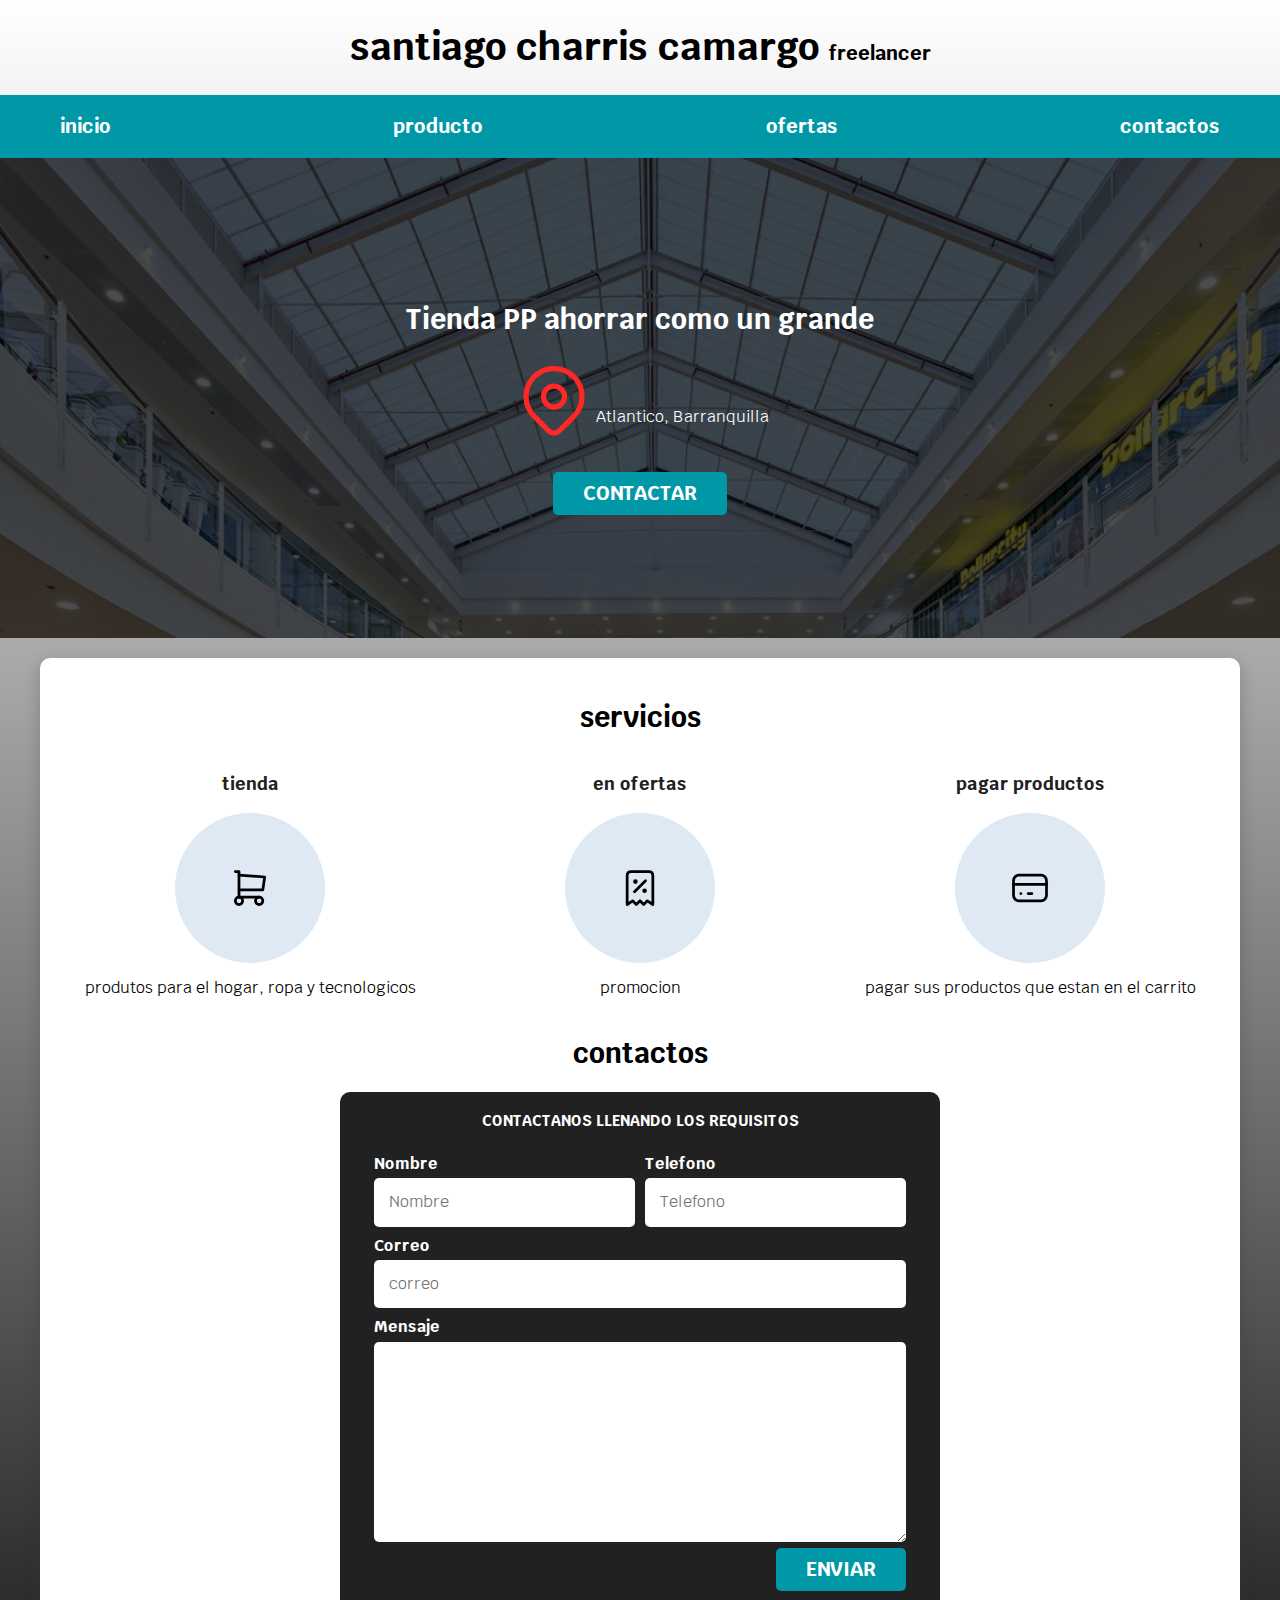
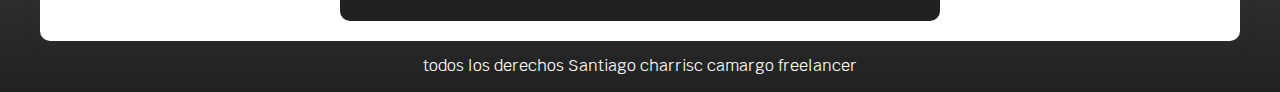
<file: proyecto1/index.html>
<!DOCTYPE html>
<html lang="en">
<head>
    <meta charset="UTF-8">
    <meta http-equiv="X-UA-Compatible" content="IE=edge">
    <meta name="viewport" content="width=device-width, initial-scale=1.0">
    <title>Diseñador freelancer</title>
    <link rel="stylesheet" href="css/normalit.css">
    <link href="https://fonts.googleapis.com/css2?family=Krub:wght@400;700&display=swap" rel="stylesheet">
    <link href="css/s.css" rel="stylesheet">
</head>
<body>
    <header>
        <h1 class="titulo">santiago charris camargo <span>freelancer</span></h1>
    </header>

    <div class="nav-bg">
        <nav class="navegasion-principla contenedor">
            <a href="#">inicio</a>
            <a href="#">producto</a>
            <a href="#">ofertas</a>
            <a href="#">contactos</a>
        </nav>
    </div>

    <section class="diseño">
        <div class="contenido-diseño">
            <h2> Tienda PP <span>ahorrar como un grande</span></h2>

            <div class="ubicasion">
                    <svg xmlns="http://www.w3.org/2000/svg" class="icon icon-tabler icon-tabler-map-pin" width="84" height="84" viewBox="0 0 24 24" stroke-width="1.5" stroke="#ff2825" fill="none" stroke-linecap="round" stroke-linejoin="round">
                        <path stroke="none" d="M0 0h24v24H0z" fill="none"/>
                        <circle cx="12" cy="11" r="3" />
                        <path d="M17.657 16.657l-4.243 4.243a2 2 0 0 1 -2.827 0l-4.244 -4.243a8 8 0 1 1 11.314 0z" />
                    </svg>
                <p>Atlantico, Barranquilla</p>
            </div>
            <a class="boton" href="#">Contactar</a>
        </div><!--.contenido-diseño-->
    </section>


    <main class="contenedor sombra">
            <h2>servicios</h2>

            <div class="drbll">
                <section class="servicios">
                    <h3>tienda</h3>
                    <div class="iconos">
                        <svg xmlns="http://www.w3.org/2000/svg" class="icon icon-tabler icon-tabler-shopping-cart" width="44" height="44" viewBox="0 0 24 24" stroke-width="1.5" stroke="currentColor" fill="none" stroke-linecap="round" stroke-linejoin="round">
                            <path stroke="none" d="M0 0h24v24H0z" fill="none"/>
                            <circle cx="6" cy="19" r="2" />
                            <circle cx="17" cy="19" r="2" />
                            <path d="M17 17h-11v-14h-2" />
                            <path d="M6 5l14 1l-1 7h-13" />
                        </svg>
                    </div>
                    <p>produtos para el hogar, ropa y tecnologicos </p>
                </section>

                <section class="servicios">
                    <h3>en ofertas</h3>
        
                    <div class="iconos">
                        <svg xmlns="http://www.w3.org/2000/svg" class="icon icon-tabler icon-tabler-receipt-tax" width="44" height="44" viewBox="0 0 24 24" stroke-width="1.5" stroke="currentColor" fill="none" stroke-linecap="round" stroke-linejoin="round">
                            <path stroke="none" d="M0 0h24v24H0z" fill="none"/>
                            <line x1="9" y1="14" x2="15" y2="8" />
                            <circle cx="9.5" cy="8.5" r=".5" fill="currentColor" />
                            <circle cx="14.5" cy="13.5" r=".5" fill="currentColor" />
                            <path d="M5 21v-16a2 2 0 0 1 2 -2h10a2 2 0 0 1 2 2v16l-3 -2l-2 2l-2 -2l-2 2l-2 -2l-3 2" />
                        </svg>
                    </div>
                    <p>promocion</p>
                </section>

                <section class="servicios">
                    <h3>pagar productos</h3>

                    <div class="iconos">
                        <svg xmlns="http://www.w3.org/2000/svg" class="icon icon-tabler icon-tabler-credit-card" width="44" height="44" viewBox="0 0 24 24" stroke-width="1.5" stroke="currentColor" fill="none" stroke-linecap="round" stroke-linejoin="round">
                            <path stroke="none" d="M0 0h24v24H0z" fill="none"/>
                            <rect x="3" y="5" width="18" height="14" rx="3" />
                            <line x1="3" y1="10" x2="21" y2="10" />
                            <line x1="7" y1="15" x2="7.01" y2="15" />
                            <line x1="11" y1="15" x2="13" y2="15" />
                        </svg>
                    </div>
                    <p>pagar sus productos que estan en el carrito</p>
                </section>
            </div><!--producto de conpra-->


        <section>
            <h2>contactos</h2>

            <form class="formularios">
                <fieldset>
                    <legend>contactanos llenando los requisitos</legend>

                    <div class="contenedor-campos">
                        <div class="campos">
                            <label>Nombre</label>
                            <input class="input-text" type="text" placeholder="Nombre">
                        </div>

                        <div class="campos">
                            <label>Telefono</label>
                            <input class="input-text" type="tel" placeholder="Telefono">
                        </div>

                        <div class="campos">
                            <label>Correo</label>
                            <input class="input-text" type="email" placeholder="correo">
                        </div>

                        <div class="campos">
                            <label>Mensaje</label>
                            <textarea class="input-text"></textarea>
                        </div>
                    </div><!--contenedor de los canpos-->

                    <div class="alinear-derecha flex">
                        <input class="boton w-sm-100"   type="submit" value="Enviar">
                    </div>

                </fieldset>
            </form>
        </section>

    </main>

    <footer class="footer">
        <p>todos los derechos Santiago charrisc camargo freelancer</p>
    </footer>
</body>
</html>
</file>
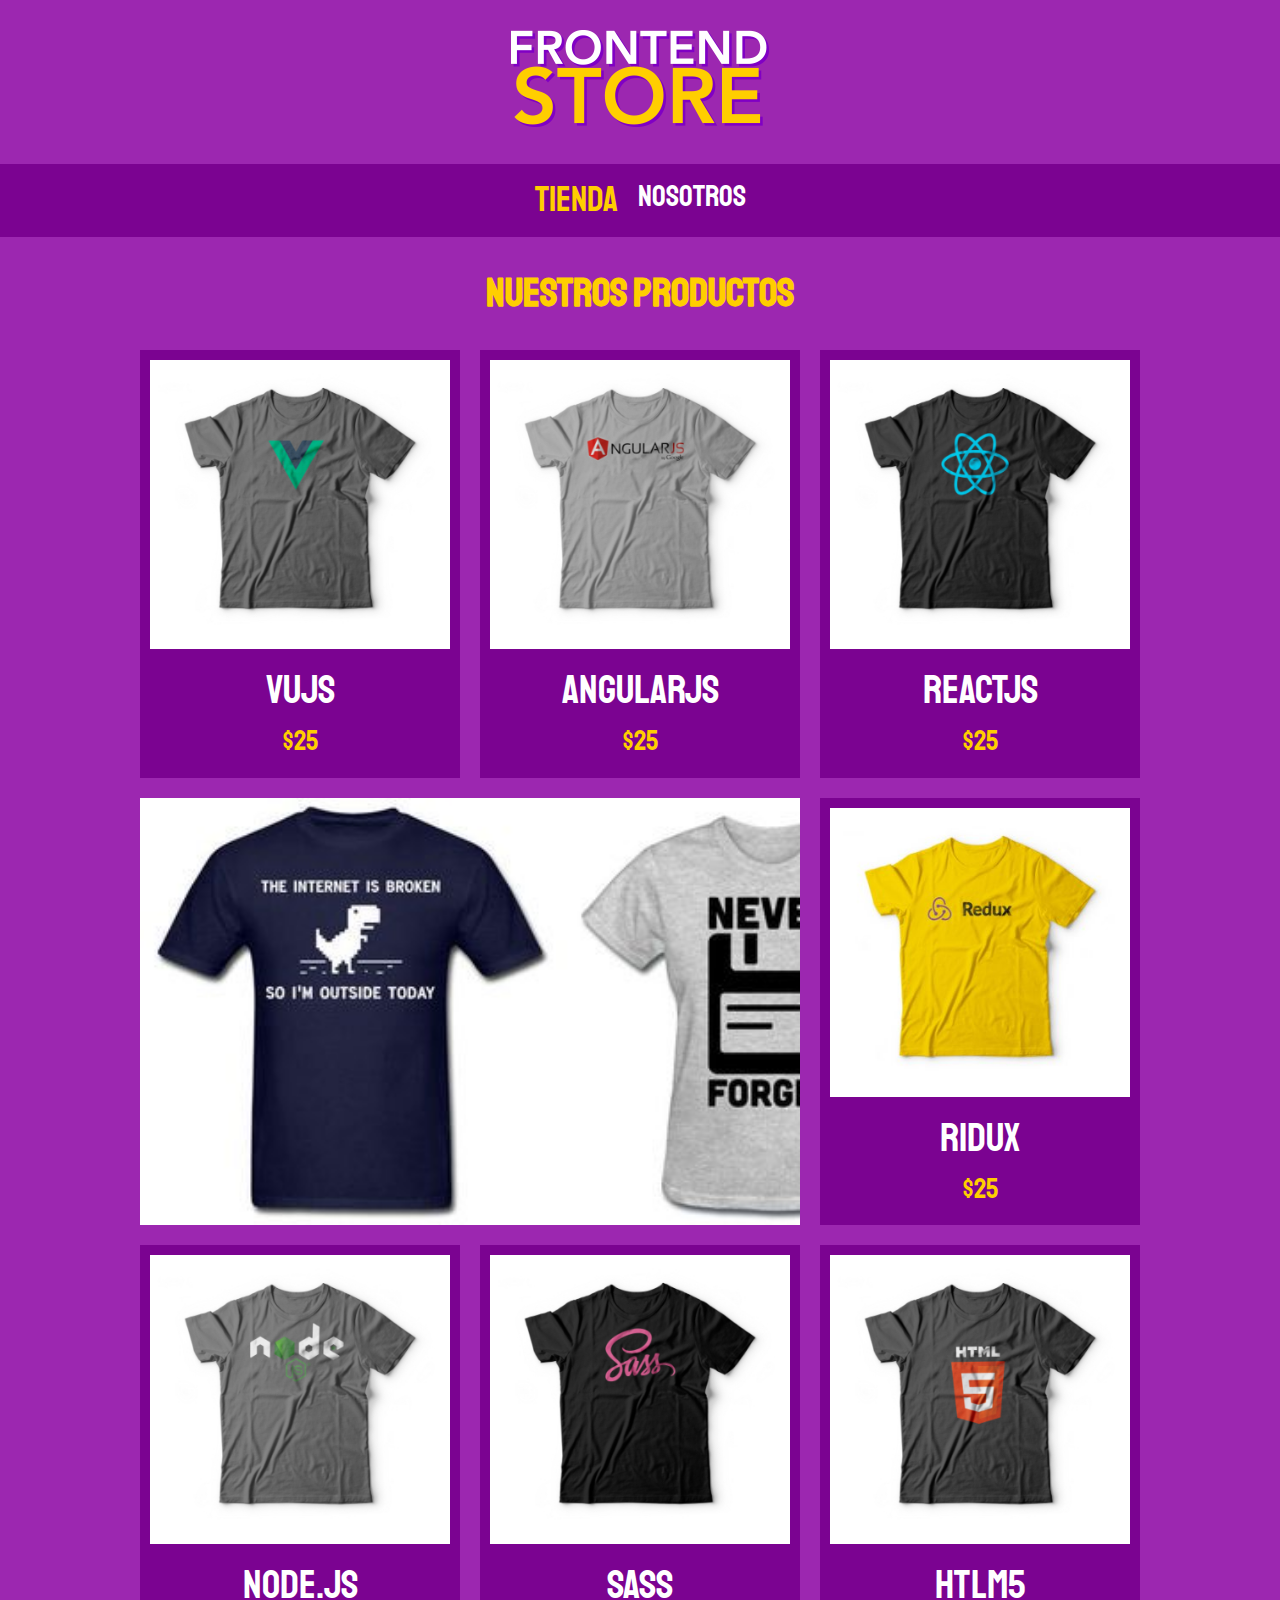
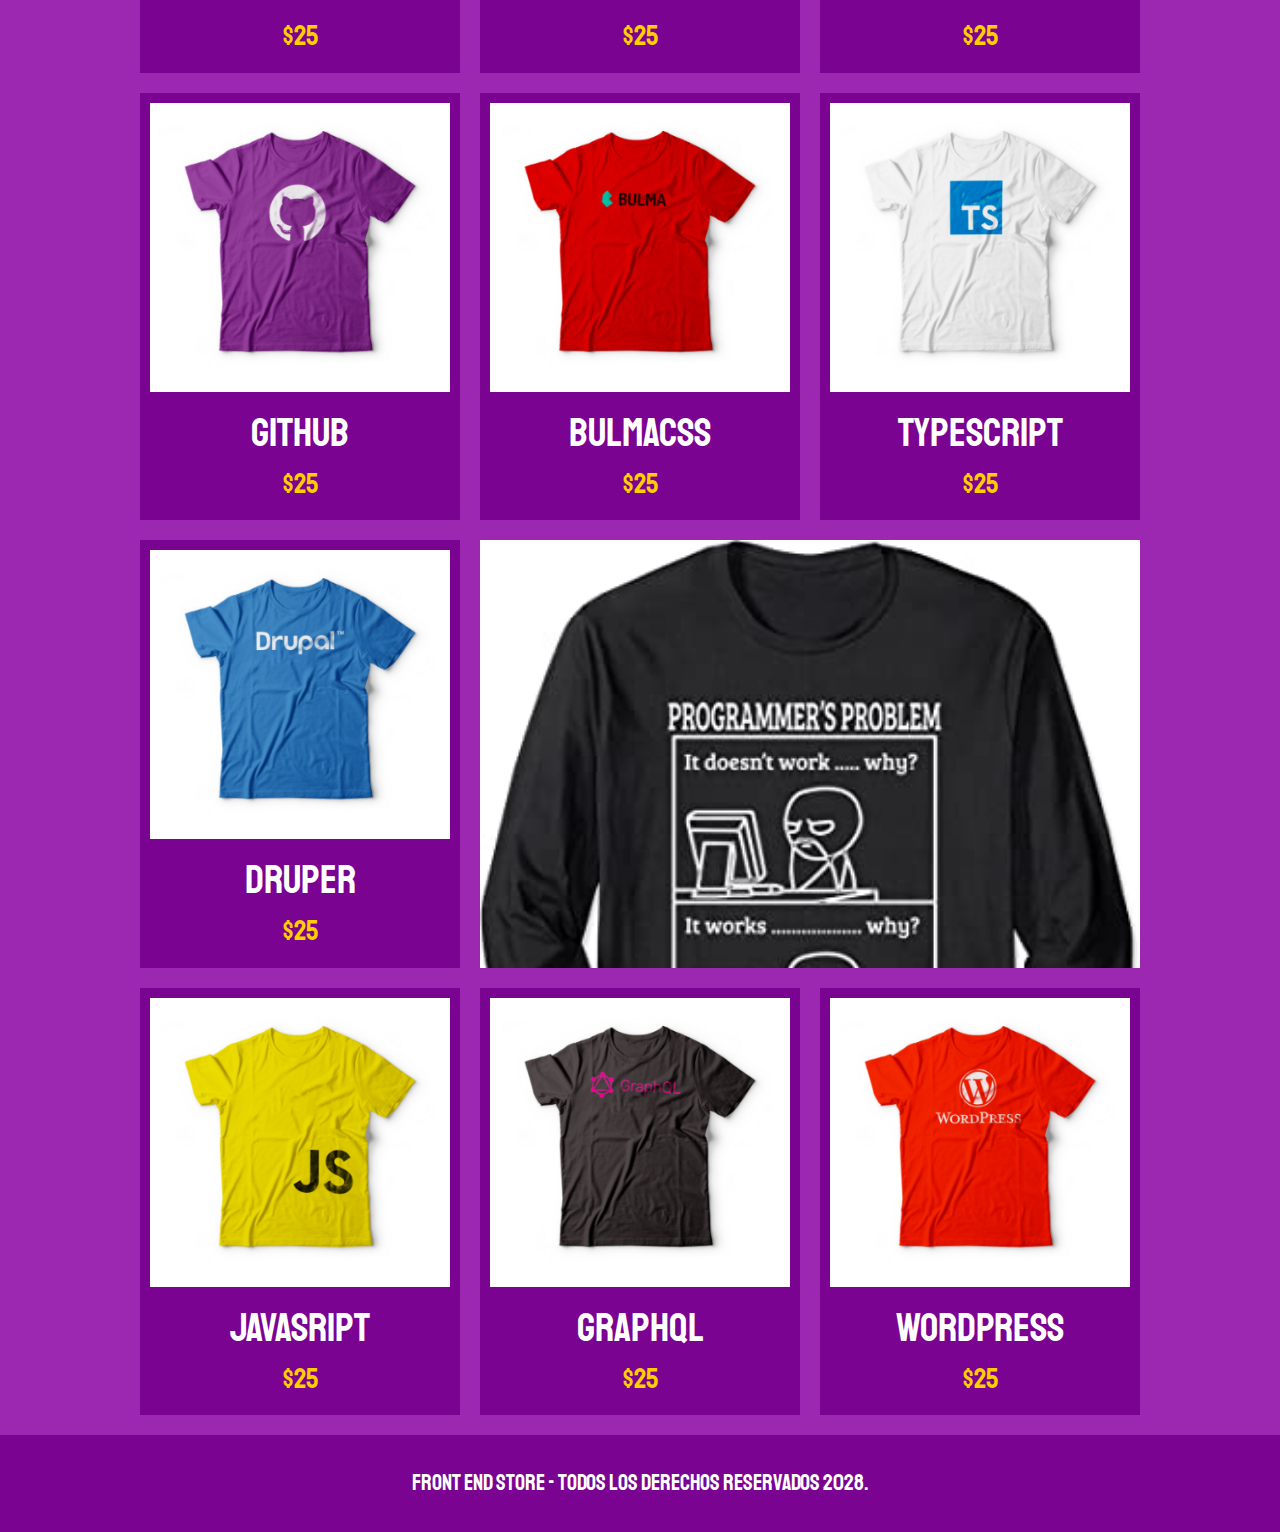
<file: proyecto2/index.html>
<!DOCTYPE html>
<html lang="es">
<head>
    <meta charset="UTF-8">
    <meta http-equiv="X-UA-Compatible" content="IE=edge">
    <meta name="viewport" content="width=device-width, initial-scale=1.0">
    <title>FrontEnd store</title>
    <link rel="stylesheet" href="css/normalais.css">
    <link href="https://fonts.googleapis.com/css2?family=Staatliches&display=swap" rel="stylesheet">
    <link rel="stylesheet" href="css/style.css">
</head>
<body>
    <header class="header">
        <a href="index.html">
            <img class="header__logo" src="img/logo.png" alt="logotipo">
        </a>
    </header>

    <nav class="navegacion">
        <a class="navegacion__enlaces navegacion__enlaces--activo" href="index.html">Tienda</a>
        <a class="navegacion__enlaces" href="nosotros.html">Nosotros</a>
    </nav>

    <main class="contenedor">
        <h1>Nuestros productos</h1>

        <div class="grid">
            <div class="producto">
                <a href="producto.html">
                    <img class="producto__imagen" src="img/1.jpg" alt="imagen camisa">
                    <div class="producto__informacion">
                        <p class="producto__nombre">VuJS</p>
                        <p class="producto__precio">$25</p>
                    </div>
                </a>
            </div><!--Producto-->
            <div class="producto">
                <a href="producto.html">
                    <img class="producto__imagen" src="img/2.jpg" alt="imagen camisa">
                    <div class="producto__informacion">
                        <p class="producto__nombre">AngularJS</p>
                        <p class="producto__precio">$25</p>
                    </div>
                </a>
            </div><!--Producto-->
            <div class="producto">
                <a href="producto.html">
                    <img class="producto__imagen" src="img/3.jpg" alt="imagen camisa">
                    <div class="producto__informacion">
                        <p class="producto__nombre">ReactJS</p>
                        <p class="producto__precio">$25</p>
                    </div>
                </a>
            </div><!--Producto-->
            <div class="producto">
                <a href="producto.html">
                    <img class="producto__imagen" src="img/4.jpg" alt="imagen camisa">
                    <div class="producto__informacion">
                        <p class="producto__nombre">Ridux</p>
                        <p class="producto__precio">$25</p>
                    </div>
                </a>
            </div><!--Producto-->
            <div class="producto">
                <a href="producto.html">
                    <img class="producto__imagen" src="img/5.jpg" alt="imagen camisa">
                    <div class="producto__informacion">
                        <p class="producto__nombre">Node.JS</p>
                        <p class="producto__precio">$25</p>
                    </div>
                </a>
            </div><!--Producto-->
            <div class="producto">
                <a href="producto.html">
                    <img class="producto__imagen" src="img/6.jpg" alt="imagen camisa">
                    <div class="producto__informacion">
                        <p class="producto__nombre">SASS</p>
                        <p class="producto__precio">$25</p>
                    </div>
                </a>
            </div><!--Producto-->
            <div class="producto">
                <a href="producto.html">
                    <img class="producto__imagen" src="img/7.jpg" alt="imagen camisa">
                    <div class="producto__informacion">
                        <p class="producto__nombre">HTLM5</p>
                        <p class="producto__precio">$25</p>
                    </div>
                </a>
            </div><!--Producto-->
            <div class="producto">
                <a href="producto.html">
                    <img class="producto__imagen" src="img/8.jpg" alt="imagen camisa">
                    <div class="producto__informacion">
                        <p class="producto__nombre">Github</p>
                        <p class="producto__precio">$25</p>
                    </div>
                </a>
            </div><!--Producto-->
            <div class="producto">
                <a href="producto.html">
                    <img class="producto__imagen" src="img/9.jpg" alt="imagen camisa">
                    <div class="producto__informacion">
                        <p class="producto__nombre">BulmaCSS</p>
                        <p class="producto__precio">$25</p>
                    </div>
                </a>
            </div><!--Producto-->
            <div class="producto">
                <a href="producto.html">
                    <img class="producto__imagen" src="img/10.jpg" alt="imagen camisa">
                    <div class="producto__informacion">
                        <p class="producto__nombre">TypeScript</p>
                        <p class="producto__precio">$25</p>
                    </div>
                </a>
            </div><!--Producto-->
            <div class="producto">
                <a href="producto.html">
                    <img class="producto__imagen" src="img/11.jpg" alt="imagen camisa">
                    <div class="producto__informacion">
                        <p class="producto__nombre">Druper</p>
                        <p class="producto__precio">$25</p>
                    </div>
                </a>
            </div><!--Producto-->
            <div class="producto">
                <a href="producto.html">
                    <img class="producto__imagen" src="img/12.jpg" alt="imagen camisa">
                    <div class="producto__informacion">
                        <p class="producto__nombre">JavaSript</p>
                        <p class="producto__precio">$25</p>
                    </div>
                </a>
            </div><!--Producto-->
            <div class="producto">
                <a href="producto.html">
                    <img class="producto__imagen" src="img/13.jpg" alt="imagen camisa">
                    <div class="producto__informacion">
                        <p class="producto__nombre">GraphQl</p>
                        <p class="producto__precio">$25</p>
                    </div>
                </a>
            </div><!--Producto-->
            <div class="producto">
                <a href="producto.html">
                    <img class="producto__imagen" src="img/14.jpg" alt="imagen camisa">
                    <div class="producto__informacion">
                        <p class="producto__nombre">WordPress</p>
                        <p class="producto__precio">$25</p>
                    </div>
                </a>
            </div><!--Producto-->
            <div class="graficos graficos__camisas"></div>
            <div class="graficos graficos__node"></div>
        </div>
    </main>

    <footer class="footer">
        <p class="footer__texto">Front End Store - Todos los derechos reservados 2028.</p>
    </footer>
</body>
</html>
</file>
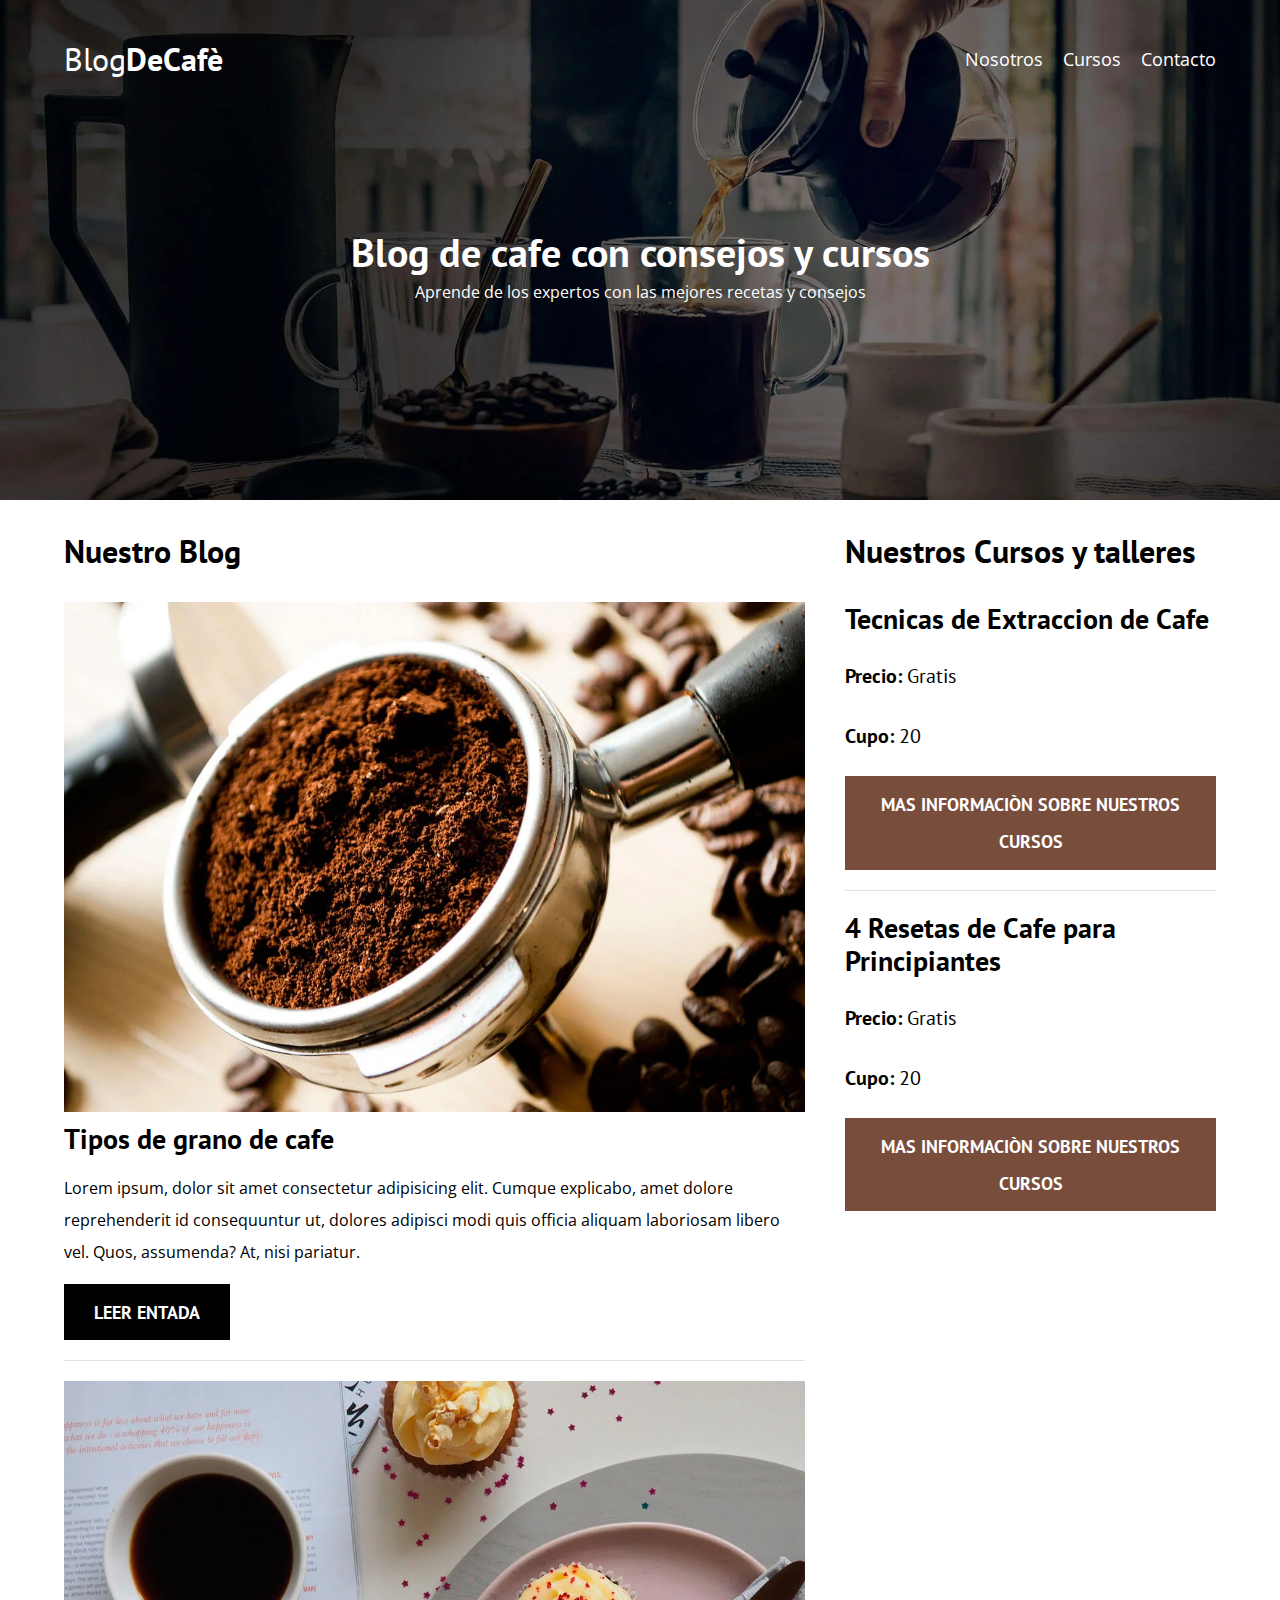
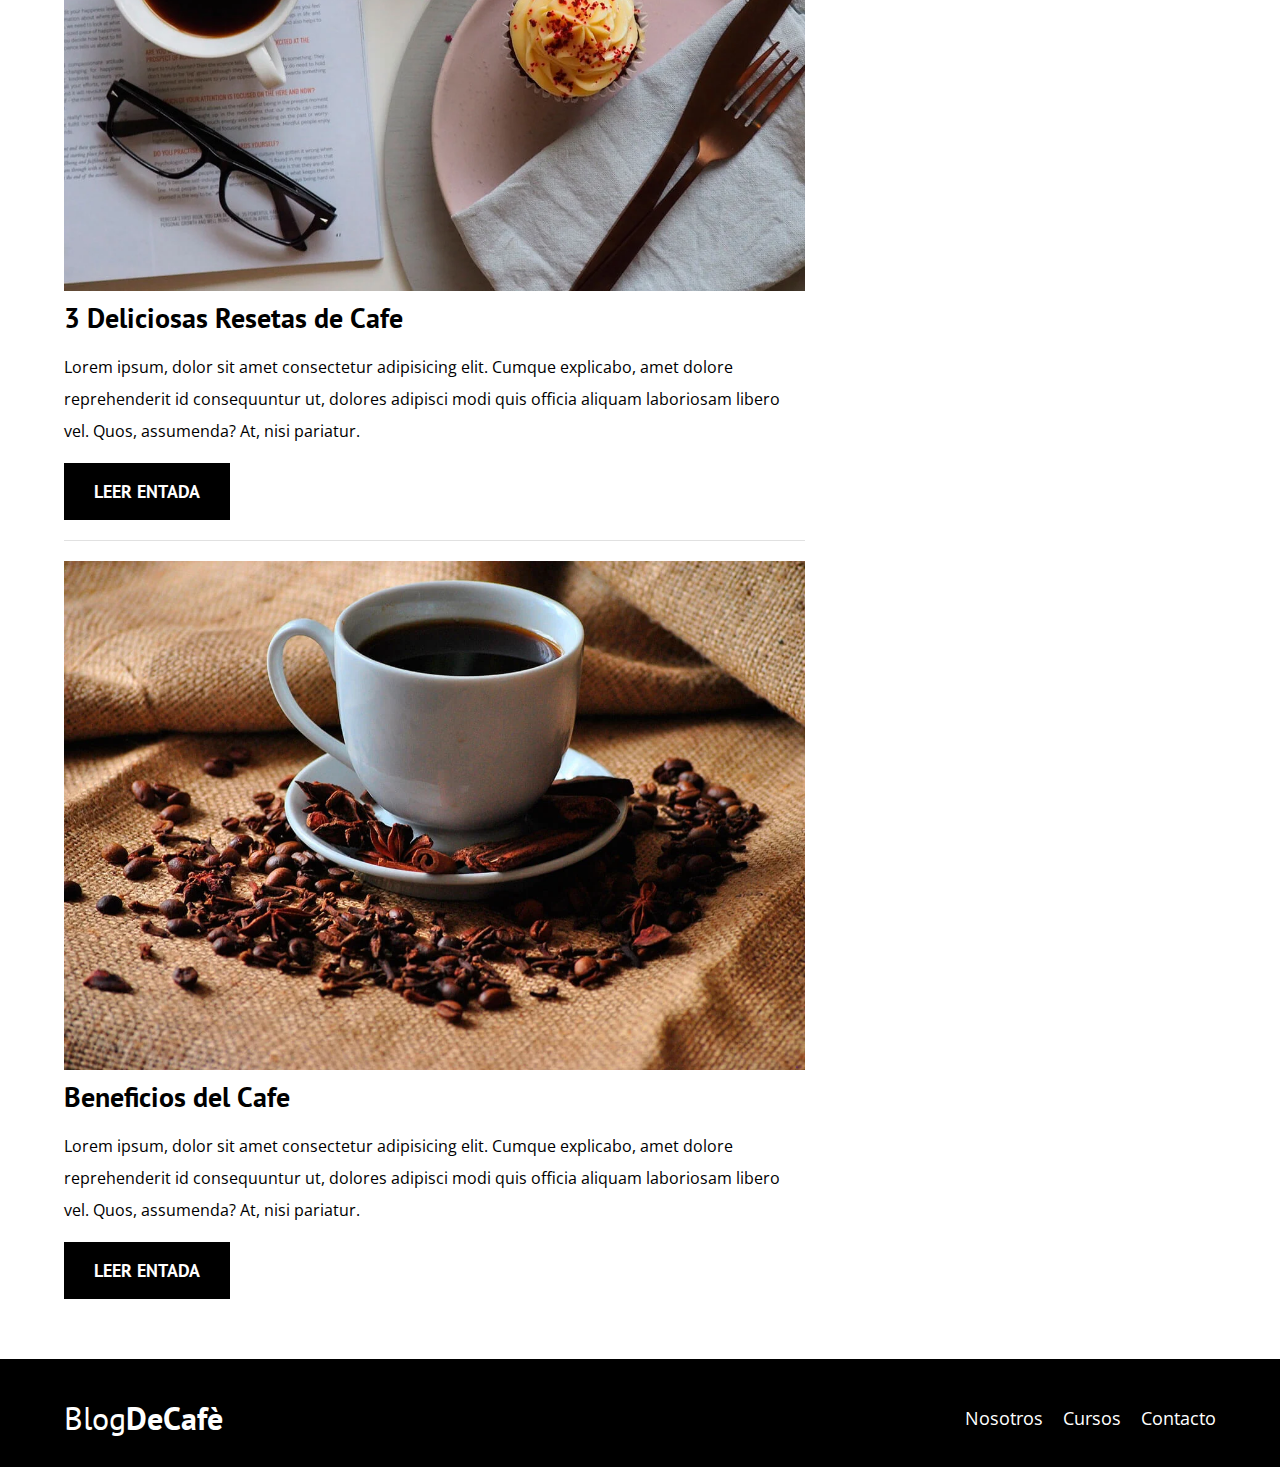
<file: proyecto3/index.html>
<!DOCTYPE html>
<html lang="en">

<head>
    <meta charset="UTF-8">
    <meta http-equiv="X-UA-Compatible" content="IE=edge">
    <meta name="viewport" content="width=device-width, initial-scale=1.0">
    <title>BlocgDeCafè</title>
    <meta name="description" content="Pagina web de blog de cafe">

    <!--prefetch-->
    <link rel="prefetch" href="nosotros.html"as="document">
    <link rel="prefetch" href="cursos.html"as="document">
    <link rel="prefetch" href="contacto.html"as="document">


    <!--Preload-->
    <link rel="preload" href="css/normalize.css" as="style">
    <link rel="stylesheet" href="css/normalize.css">

    <link rel="preload" href="css/style.css" as="style">
    <link rel="stylesheet" href="css/style.css">

    <link rel="preload" href="https://fonts.googleapis.com/css2?family=Open+Sans&family=PT+Sans:wght@400;700&family=Staatliches&display=swap" as="font" crossorigin="crossorigin">
    <link href="https://fonts.googleapis.com/css2?family=Open+Sans&family=PT+Sans:wght@400;700&family=Staatliches&display=swap" rel="stylesheet">


</head>

<body>
    <header class="header">
        <div class="contenedor">
            <div class="barra">
                <a class="logo" href="index.html">
                    <h1 class="logo__nombre no-margin centrar-texto">Blog<span class="logo__blod" >DeCafè</span></h1>
                </a>

                <nav class="navegacion">
                    <a href="nosotros.html" class="navegacion__enlace">Nosotros</a>
                    <a href="cursos.html" class="navegacion__enlace">Cursos</a>
                    <a href="contacto.html" class="navegacion__enlace">Contacto</a>
                </nav>
            </div>
        </div>

        <div class="header__texto">
            <h2 class="no-margin">Blog de cafe con consejos y cursos</h2>
            <p class="no-margin">Aprende de los expertos con las mejores recetas y consejos</p>
        </div>
    </header>
    <div class="contenedor contenido-principal">
        <main class="blog">
            <h3>Nuestro Blog</h3>

            <article class="entrada">
                <div class="entrada__imagen">
                    <picture>
                        <source loading="lazy"srcset="img/blog1.webp" type="image/webp">
                        <img loading="lazy" src="img/blog1.jpg" alt="imagen Blog">
                    </picture>
                </div>

                <div class="entrada__contenido">
                    <h4 class="no-margin">Tipos de grano de cafe</h4>
                    <p>Lorem ipsum, dolor sit amet consectetur adipisicing elit. Cumque explicabo, 
                        amet dolore reprehenderit id consequuntur ut, dolores adipisci modi quis 
                        officia aliquam laboriosam libero vel. Quos, assumenda? At, nisi pariatur.</p>
                    <a href="entada.html" class="boton boton--primario">Leer Entada</a>
                </div>
            </article>

            <article class="entrada">
                <div class="entrada__imagen">
                    <picture>
                        <source loading="lazy"srcset="img/blog2.webp" type="image/webp">
                        <img loading="lazy" src="img/blog2.jpg" alt="imagen Blog">
                    </picture>

                </div>

                <div class="entrada__contenido">
                    <h4 class="no-margin">3 Deliciosas Resetas de Cafe</h4>
                    <p>Lorem ipsum, dolor sit amet consectetur adipisicing elit. Cumque explicabo, 
                        amet dolore reprehenderit id consequuntur ut, dolores adipisci modi quis 
                        officia aliquam laboriosam libero vel. Quos, assumenda? At, nisi pariatur.</p>
                    <a href="entada.html" class="boton boton--primario">Leer Entada</a>
                </div>
            </article>

            <article class="entrada">
                <div class="entrada__imagen">
                    <picture>
                        <source loading="lazy" srcset="img/blog3.webp" type="image/webp">
                        <img loading="lazy" src="img/blog3.jpg" alt="imagen Blog">
                    </picture>
                </div>

                <div class="entrada__contenido">
                    <h4 class="no-margin">Beneficios del Cafe</h4>
                    <p>Lorem ipsum, dolor sit amet consectetur adipisicing elit. Cumque explicabo, 
                        amet dolore reprehenderit id consequuntur ut, dolores adipisci modi quis 
                        officia aliquam laboriosam libero vel. Quos, assumenda? At, nisi pariatur.</p>
                    <a href="entada.html" class="boton boton--primario">Leer Entada</a>
                </div>
            </article>

        </main>
        
        <aside class="sidebar">
            <h3>Nuestros Cursos y talleres</h3>

            <ul class="cursos no-padding">
                <li class="widget-cursos">
                    <h4 class="no-margin">Tecnicas de Extraccion de Cafe</h4>
                    <p class="widget-cursos__label">Precio: <span class="widget-cursos__info">Gratis</span></p>
                    <p class="widget-cursos__label">Cupo: <span class="widget-cursos__info">20</span></p>
                    <a href="entada.html" class="boton boton--secundario">Mas Informaciòn sobre nuestros cursos</a>
                </li>

                <li class="widget-cursos">
                    <h4 class="no-margin">4 Resetas de Cafe para Principiantes</h4>
                    <p class="widget-cursos__label">Precio: <span class="widget-cursos__info">Gratis</span></p>
                    <p class="widget-cursos__label">Cupo: <span class="widget-cursos__info">20</span></p>
                    <a href="entada.html" class="boton boton--secundario">Mas Informaciòn sobre nuestros cursos</a>
                </li>
            </ul>
        </aside>
    </div>
    <footer class="footer">
        <div class="contenedor">
            <div class="barra">
                <a class="logo" href="index.html">
                    <h1 class="logo__nombre no-margin centrar-texto">Blog<span class="logo__blod" >DeCafè</span></h1>
                </a>

                <nav class="navegacion">
                    <a href="nosotros.html" class="navegacion__enlace">Nosotros</a>
                    <a href="cursos.html" class="navegacion__enlace">Cursos</a>
                    <a href="contacto.html" class="navegacion__enlace">Contacto</a>
                </nav>
            </div>
        </div>
    </footer>

    <script src="js/modernizr.js"></script>
</body>

</html>
</file>
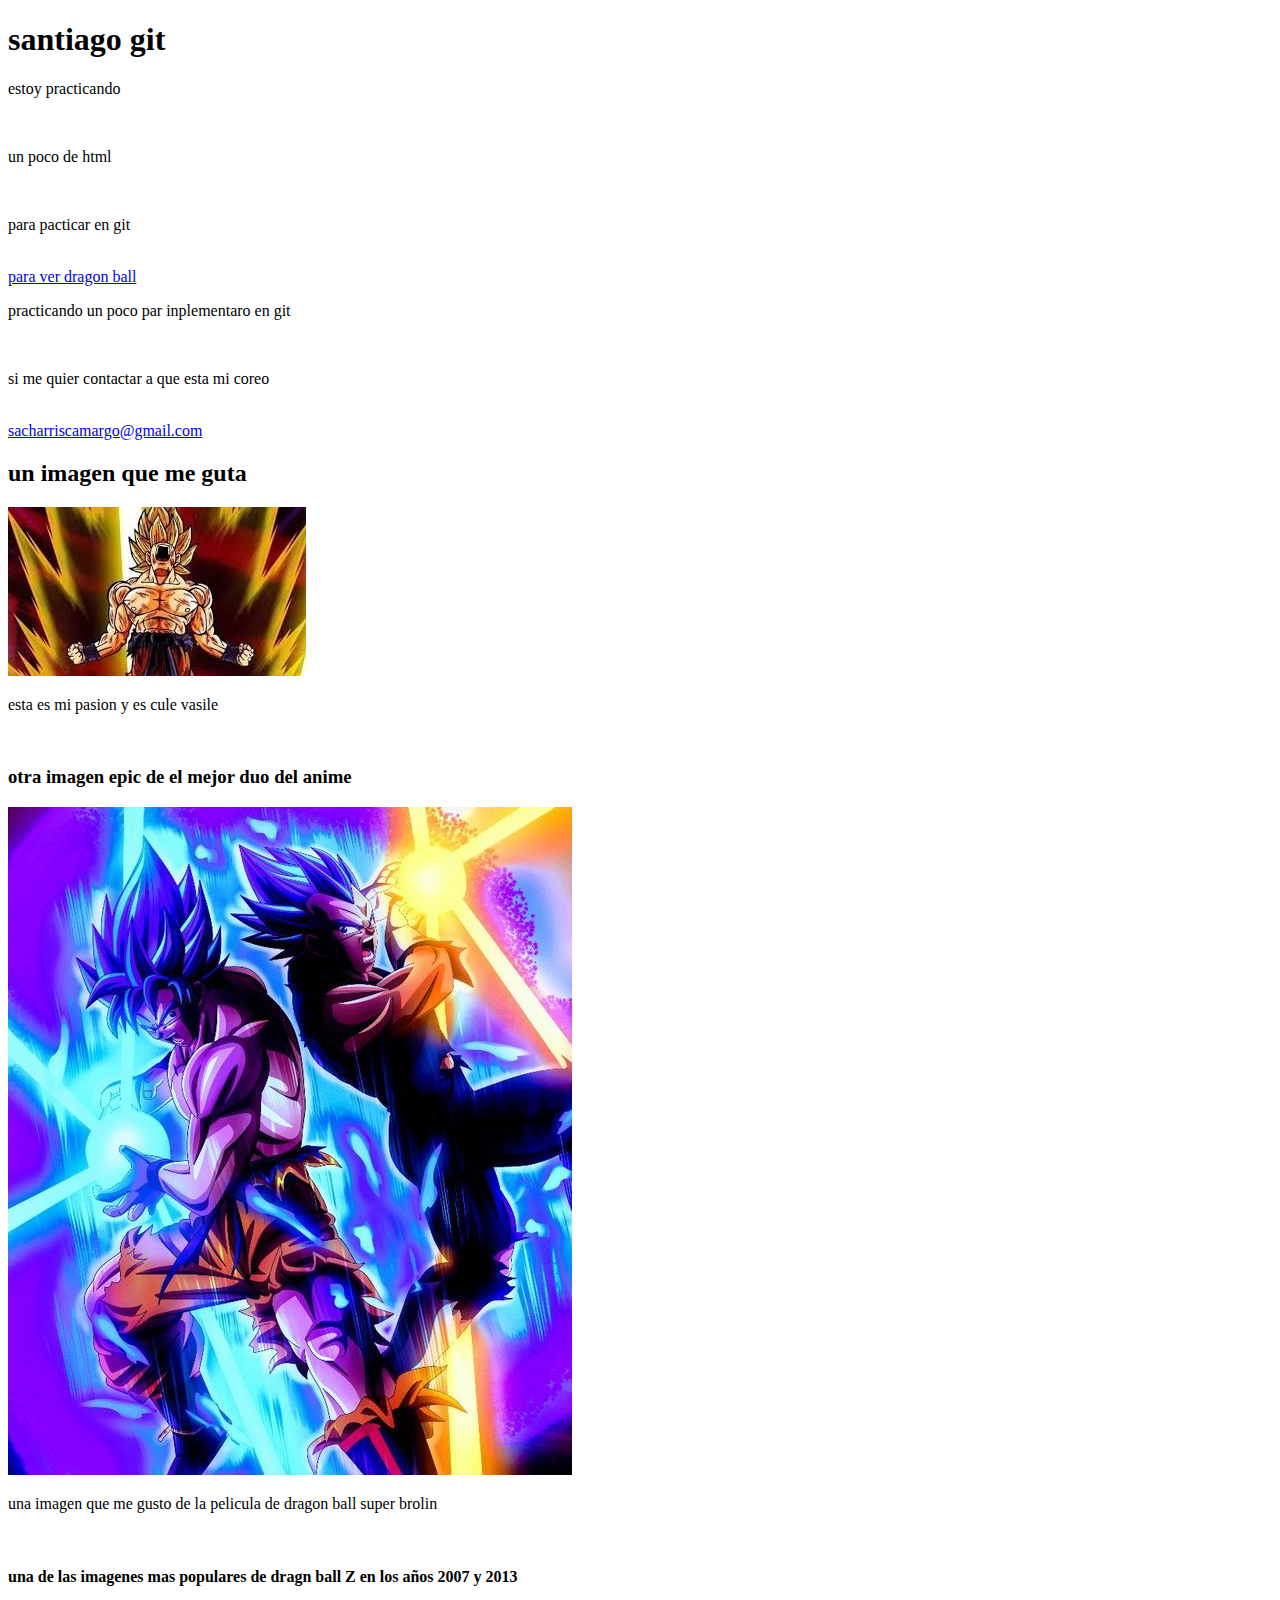
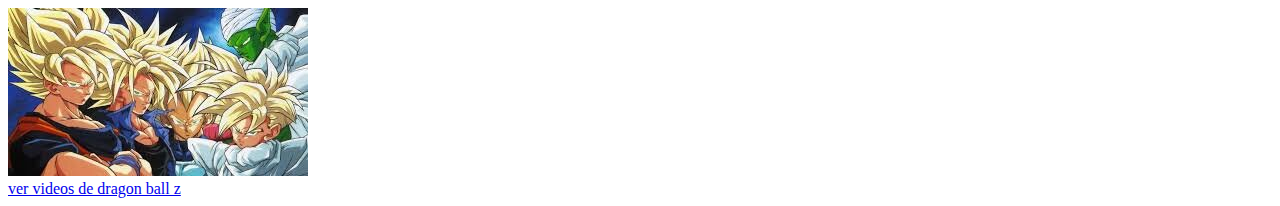
<file: santiago.html>
<!DOCTYPE html>
<html lang="en">
<head>
    <title>este es mi blog de dragon ball el anime de mi infancia</title>
</head>
<body>
    <h1>santiago git</h1>
    <p>estoy practicando</p><br>
    <p>un poco de html</p><br>
    <p>para pacticar en git</p><br>
    <a href="http://es.bandainamcoent.eu/dragon-ball/dragon-ball-xenoverse-2" target="-blanki">para ver dragon ball</a><br>
    <p>practicando un poco par inplementaro en git</p><br>
    <p>si me quier contactar a que esta mi coreo</p><br>
    <a href="mailto:sacharriscamargo@gmail.com">sacharriscamargo@gmail.com</a><br>
    <h2>un imagen que me guta</h2>
    <img src="dragonBallz.jpg" alt="100">
    <p>esta es mi pasion y es cule vasile</p><br>
    <h3>otra imagen epic de el mejor duo del anime</h3>
    <img src="dragon ball.jpg" alt="200"><p>una imagen que me gusto de la pelicula de dragon ball super brolin </p><br>
    <h4>una de las imagenes mas populares de dragn ball Z en los años 2007 y 2013 </h4>
    <img src="dragon ball Z.jpg" alt="100"><br>
    <a href="http://www.youtube.com/results?search_query=dragon+ball+z" target="_blank">ver videos de dragon ball z</a>
</body>
</html>
</file>
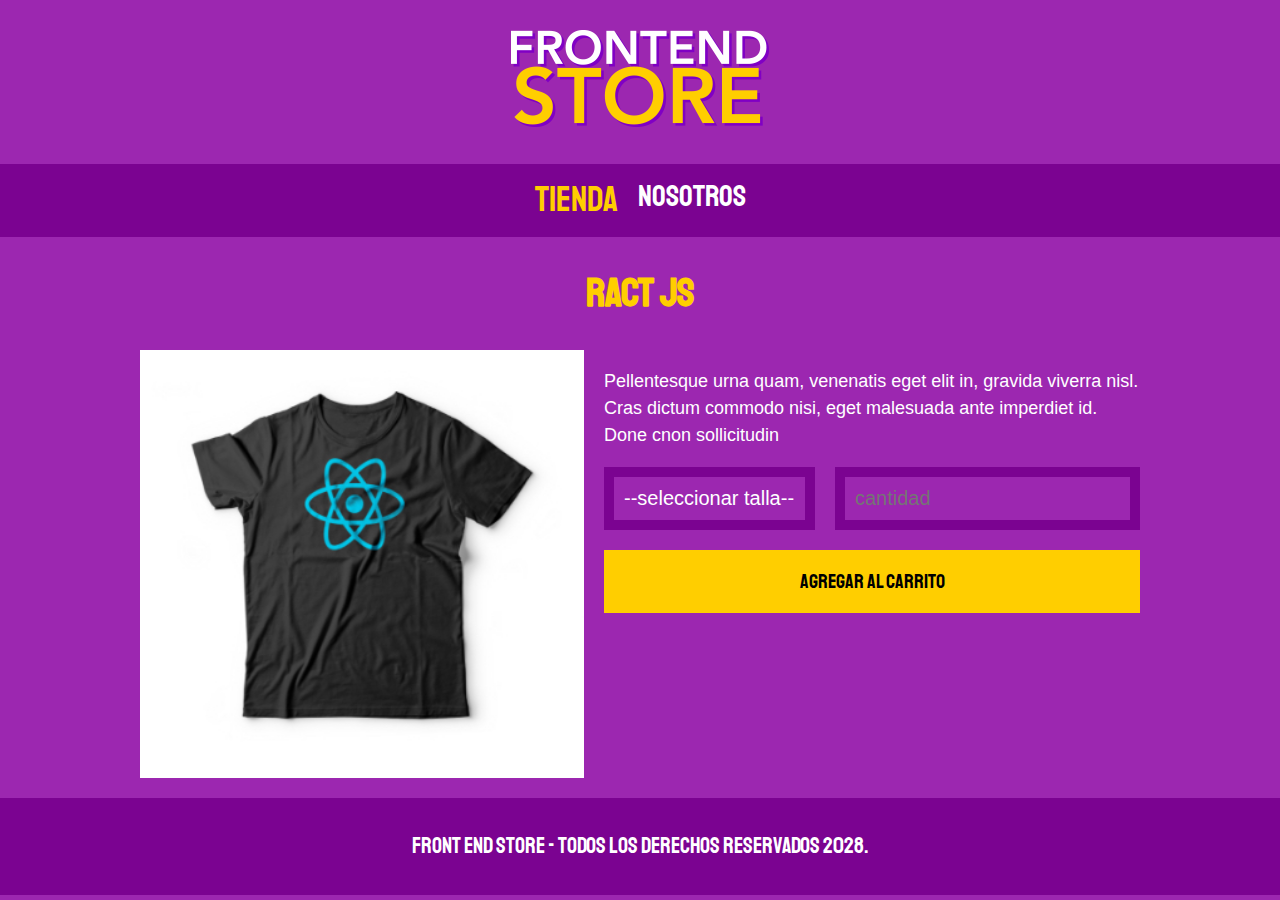
<file: proyecto2/producto.html>
<!DOCTYPE html>
<html lang="es">
<head>
    <meta charset="UTF-8">
    <meta http-equiv="X-UA-Compatible" content="IE=edge">
    <meta name="viewport" content="width=device-width, initial-scale=1.0">
    <title>FrontEnd store</title>
    <link rel="stylesheet" href="css/normalais.css">
    <link href="https://fonts.googleapis.com/css2?family=Staatliches&display=swap" rel="stylesheet">
    <link rel="stylesheet" href="css/style.css">
</head>
<body>
    <header class="header">
        <a href="index.html">
            <img class="header__logo" src="img/logo.png" alt="logotipo">
        </a>
    </header>

    <nav class="navegacion">
        <a class="navegacion__enlaces navegacion__enlaces--activo" href="index.html">Tienda</a>
        <a class="navegacion__enlaces" href="nosotros.html">Nosotros</a>
    </nav>

    <main class="contenedor">
        <h1>Ract JS</h1>
        <div class="camisa">
            <img class="camisas__imagen" src="img/3.jpg" alt="imagen del producto">
            <div class="camisas__contenido">
                <p> Pellentesque urna quam, venenatis eget elit in, gravida viverra nisl. Cras dictum commodo nisi, eget 
                    malesuada ante imperdiet id. Done cnon sollicitudin </p>

                <form class="formulario">
                    <select class="formulario__campo">
                        <option disabled selected>--seleccionar talla--</option>
                        <option>Mediana</option>
                        <option>Grande</option>
                        <option>chica</option>
                    </select>
                    <input class="formulario__campo" type="number" placeholder="cantidad" min="1">
                    <input class="formulario__submit" type="submit" value="Agregar al carrito">
                </form>
            </div>
        </div>
    </main>

    <footer class="footer">
        <p class="footer__texto">Front End Store - Todos los derechos reservados 2028.</p>
    </footer>
</body>
</html>
</file>
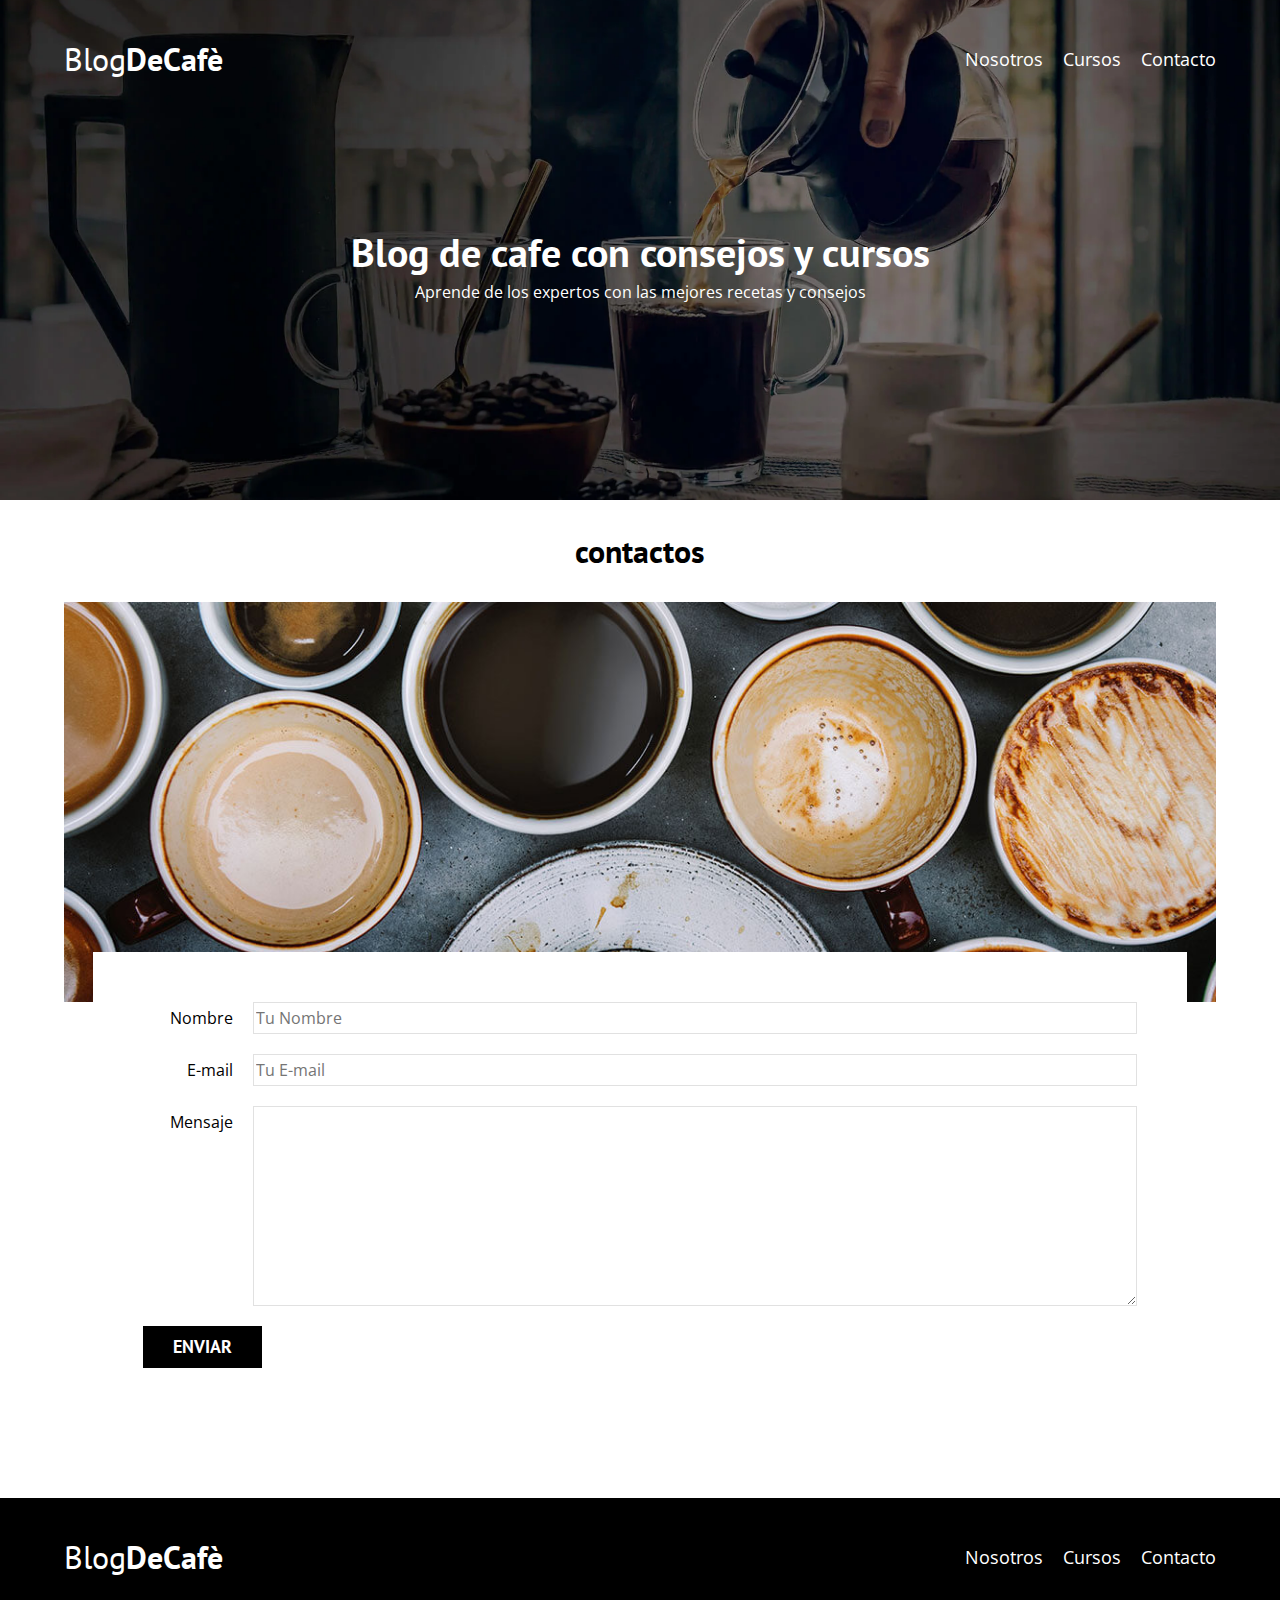
<file: proyecto3/contacto.html>
<!DOCTYPE html>
<html lang="en">

<head>
    <meta charset="UTF-8">
    <meta http-equiv="X-UA-Compatible" content="IE=edge">
    <meta name="viewport" content="width=device-width, initial-scale=1.0">
    <link rel="stylesheet" href="css/style.css">
    <link
        href="https://fonts.googleapis.com/css2?family=Open+Sans&family=PT+Sans:wght@400;700&family=Staatliches&display=swap"
        rel="stylesheet">
    <link rel="stylesheet" href="css/normalize.css">
    <title>BlocgDeCafè</title>
</head>

<body>
    <header class="header">
        <div class="contenedor">
            <div class="barra">
                <a class="logo" href="index.html">
                    <h1 class="logo__nombre no-margin centrar-texto">Blog<span class="logo__blod">DeCafè</span></h1>
                </a>

                <nav class="navegacion">
                    <a href="nosotros.html" class="navegacion__enlace">Nosotros</a>
                    <a href="cursos.html" class="navegacion__enlace">Cursos</a>
                    <a href="contacto.html" class="navegacion__enlace">Contacto</a>
                </nav>
            </div>
        </div>

        <div class="header__texto">
            <h2 class="no-margin">Blog de cafe con consejos y cursos</h2>
            <p class="no-margin">Aprende de los expertos con las mejores recetas y consejos</p>
        </div>
    </header>
    <main class="contenedor">
        <h3 class="centrar-texto">contactos</h3>

        <div class="contacto-bg"></div>

        <form class="formulario">
            <div class="campo">
                <label class="campo__label" for="nombre">Nombre</label>
                <input class="campo__field" type="text" placeholder="Tu Nombre" id="nombre">
            </div>

            <div class="campo">
                <label class="campo__label" for="email">E-mail</label>
                <input  class="campo__field" type="email" placeholder="Tu E-mail" id="email">
            </div>

            <div class="campo">
                <label class="campo__label" for="mensaje">Mensaje</label>
                <textarea class="campo__field campo__field--textarea"  id="mensaje" ></textarea>
            </div>

            <div class="campo">
                <input type="submit" value="Enviar" class="boton boton--primario">
            </div>
        </form>
    </main>


    <footer class="footer">
        <div class="contenedor">
            <div class="barra">
                <a class="logo" href="index.html">
                    <h1 class="logo__nombre no-margin centrar-texto">Blog<span class="logo__blod">DeCafè</span></h1>
                </a>

                <nav class="navegacion">
                    <a href="nosotros.html" class="navegacion__enlace">Nosotros</a>
                    <a href="cursos.html" class="navegacion__enlace">Cursos</a>
                    <a href="contacto.html" class="navegacion__enlace">Contacto</a>
                </nav>
            </div>
        </div>
    </footer>

    <script src="js/modernizr.js"></script>
</body>

</html>
</file>
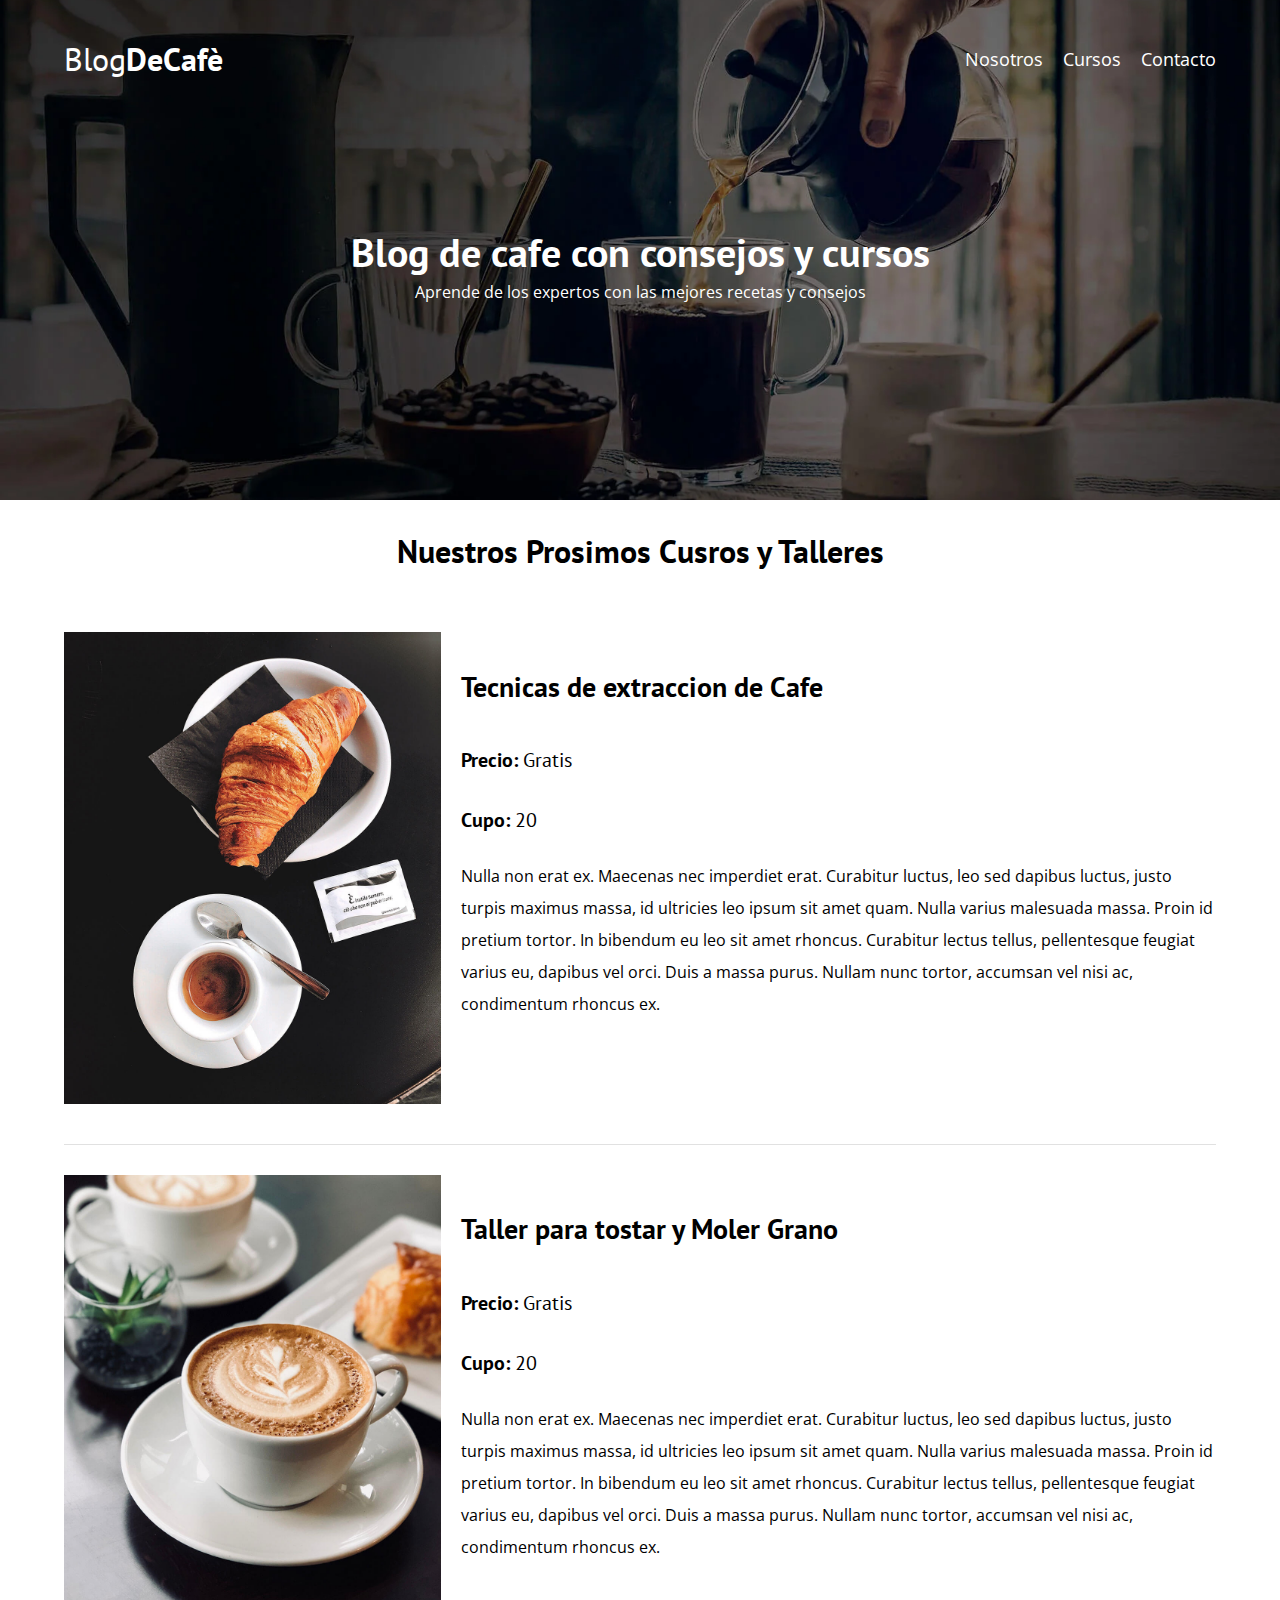
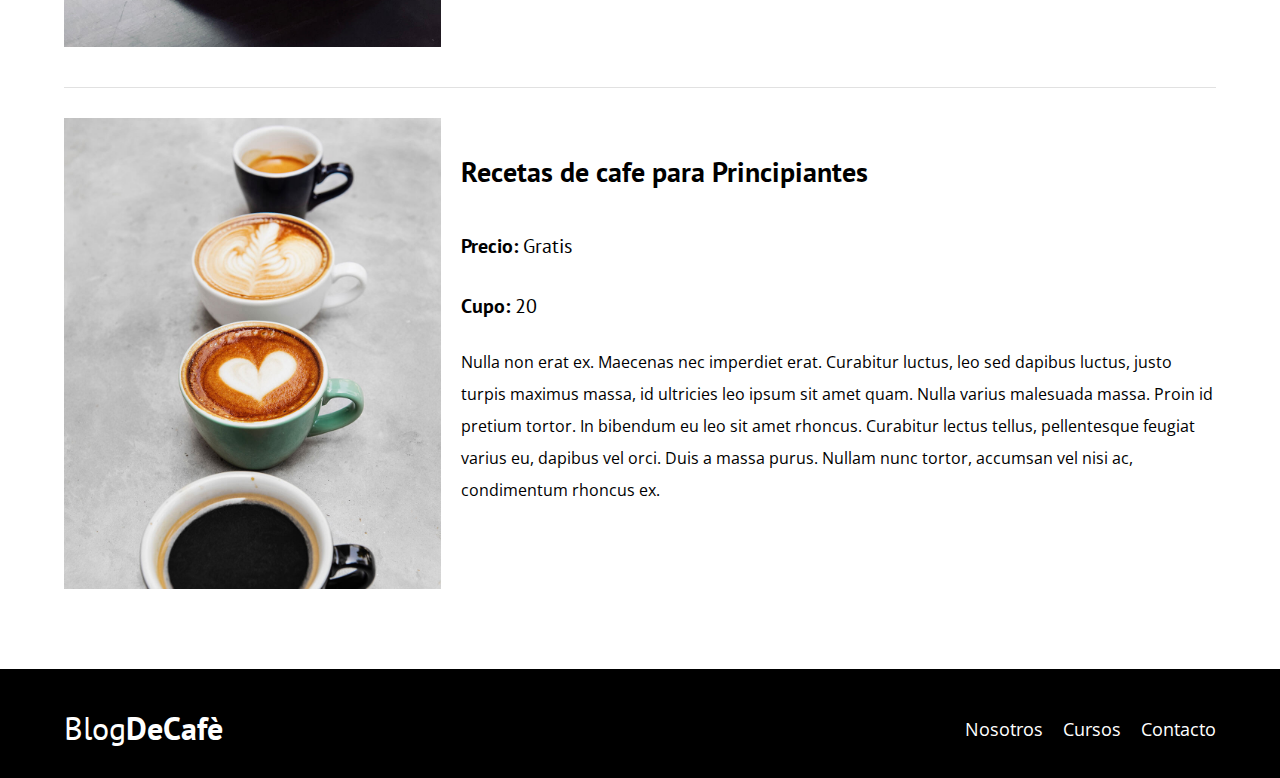
<file: proyecto3/cursos.html>
<!DOCTYPE html>
<html lang="en">

<head>
    <meta charset="UTF-8">
    <meta http-equiv="X-UA-Compatible" content="IE=edge">
    <meta name="viewport" content="width=device-width, initial-scale=1.0">
    <link rel="stylesheet" href="css/style.css">
    <link
        href="https://fonts.googleapis.com/css2?family=Open+Sans&family=PT+Sans:wght@400;700&family=Staatliches&display=swap"
        rel="stylesheet">
    <link rel="stylesheet" href="css/normalize.css">
    <title>BlocgDeCafè</title>
</head>

<body>
    <header class="header">
        <div class="contenedor">
            <div class="barra">
                <a class="logo" href="index.html">
                    <h1 class="logo__nombre no-margin centrar-texto">Blog<span class="logo__blod">DeCafè</span></h1>
                </a>

                <nav class="navegacion">
                    <a href="nosotros.html" class="navegacion__enlace">Nosotros</a>
                    <a href="cursos.html" class="navegacion__enlace">Cursos</a>
                    <a href="contacto.html" class="navegacion__enlace">Contacto</a>
                </nav>
            </div>
        </div>

        <div class="header__texto">
            <h2 class="no-margin">Blog de cafe con consejos y cursos</h2>
            <p class="no-margin">Aprende de los expertos con las mejores recetas y consejos</p>
        </div>
    </header>

    <main class="contenedor">
        <h3 class="centrar-texto">Nuestros Prosimos Cusros y Talleres</h3>
        <div class="curso">
            <div class="curso__imagen">
                <img src="img/curso1.jpg" alt="curso">
            </div>

            <div class="curso__informacion">
                <h4 class="texto">Tecnicas de extraccion de Cafe</h4>
                <p class="curso__label">Precio: 
                    <span class="curso__info">Gratis</span></p>

                <p class="curso__label">Cupo: 
                    <span class="curso__info">20</span></p>
                <p class="curso__descripcion">
                    Nulla non erat ex. Maecenas nec imperdiet erat. Curabitur luctus, leo sed dapibus luctus, justo
                    turpis maximus massa, id ultricies leo ipsum sit amet quam. Nulla varius malesuada massa. Proin id
                    pretium tortor. In bibendum eu leo sit amet rhoncus. Curabitur lectus tellus, pellentesque feugiat
                    varius eu, dapibus vel orci. Duis a massa purus. Nullam nunc tortor, accumsan vel nisi ac,
                    condimentum rhoncus ex.
                </p>
            </div>
            <!--curso informacion-->
        </div>
        <!--curso-->

        <div class="curso">
            <div class="curso__imagen">
                <img src="img/curso2.jpg" alt="curso">
            </div>

            <div class="curso__informacion">
                <h4 class="texto">Taller para tostar y Moler Grano</h4>
                <p class="curso__label">Precio: <span class="curso__info">Gratis</span></p>
                <p class="curso__label">Cupo: <span class="curso__info">20</span></p>
                <p class="curso__descripcion">
                    Nulla non erat ex. Maecenas nec imperdiet erat. Curabitur luctus, leo sed dapibus luctus, justo
                    turpis maximus massa, id ultricies leo ipsum sit amet quam. Nulla varius malesuada massa. Proin id
                    pretium tortor. In bibendum eu leo sit amet rhoncus. Curabitur lectus tellus, pellentesque feugiat
                    varius eu, dapibus vel orci. Duis a massa purus. Nullam nunc tortor, accumsan vel nisi ac,
                    condimentum rhoncus ex.
                </p>
            </div>
            <!--curso informacion-->
        </div>
        <!--curso-->

        <div class="curso">
            <div class="curso__imagen">
                <img src="img/curso3.jpg" alt="curso">
            </div>

            <div class="curso__informacion">
                <h4 class="texto">Recetas de cafe para Principiantes</h4>
                <p class="curso__label">Precio: <span class="curso__info">Gratis</span></p>
                <p class="curso__label">Cupo: <span class="curso__info">20</span></p>
                <p class="curso__descripcion">
                    Nulla non erat ex. Maecenas nec imperdiet erat. Curabitur luctus, leo sed dapibus luctus, justo
                    turpis maximus massa, id ultricies leo ipsum sit amet quam. Nulla varius malesuada massa. Proin id
                    pretium tortor. In bibendum eu leo sit amet rhoncus. Curabitur lectus tellus, pellentesque feugiat
                    varius eu, dapibus vel orci. Duis a massa purus. Nullam nunc tortor, accumsan vel nisi ac,
                    condimentum rhoncus ex.
                </p>
            </div>
            <!--curso informacion-->
        </div>
        <!--curso-->

    </main>


    <footer class="footer">
        <div class="contenedor">
            <div class="barra">
                <a class="logo" href="index.html">
                    <h1 class="logo__nombre no-margin centrar-texto">Blog<span class="logo__blod">DeCafè</span></h1>
                </a>

                <nav class="navegacion">
                    <a href="nosotros.html" class="navegacion__enlace">Nosotros</a>
                    <a href="cursos.html" class="navegacion__enlace">Cursos</a>
                    <a href="contacto.html" class="navegacion__enlace">Contacto</a>
                </nav>
            </div>
        </div>
    </footer>
    
    <script src="js/modernizr.js"></script>
</body>

</html>
</file>
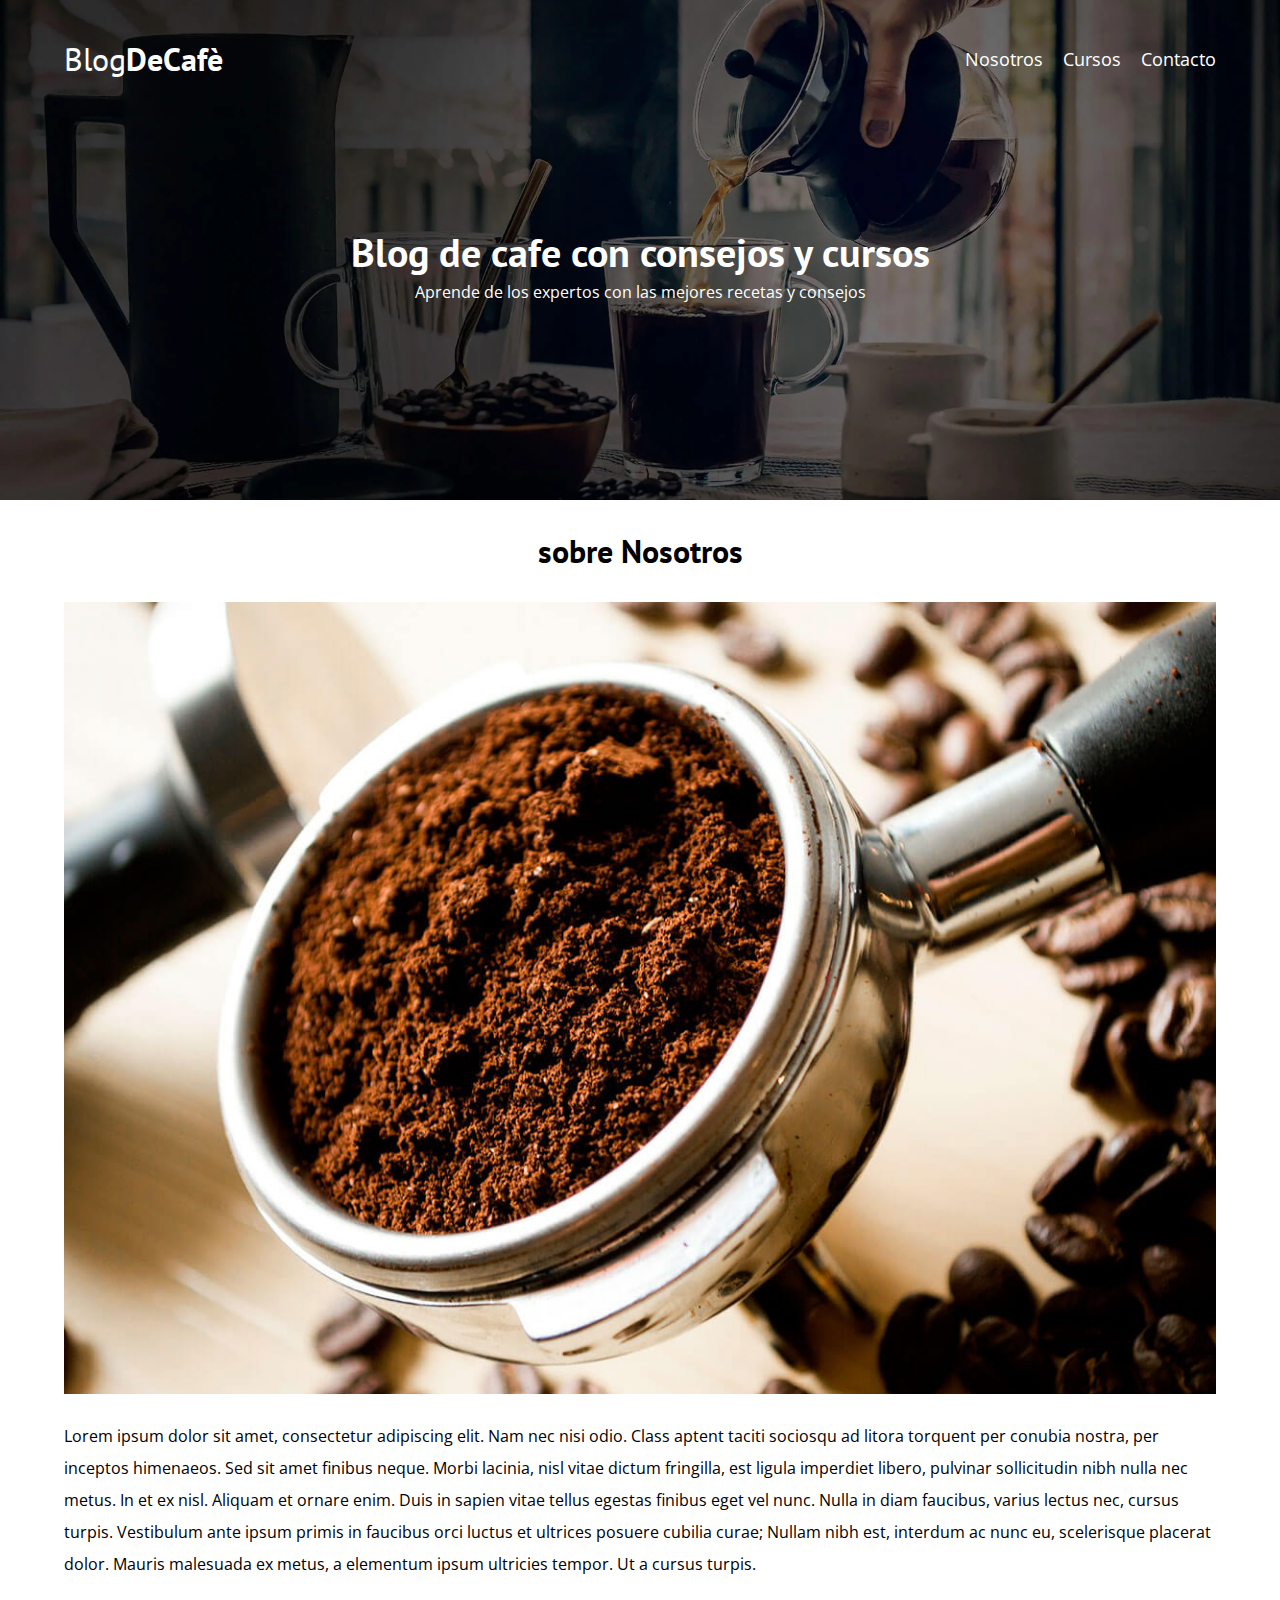
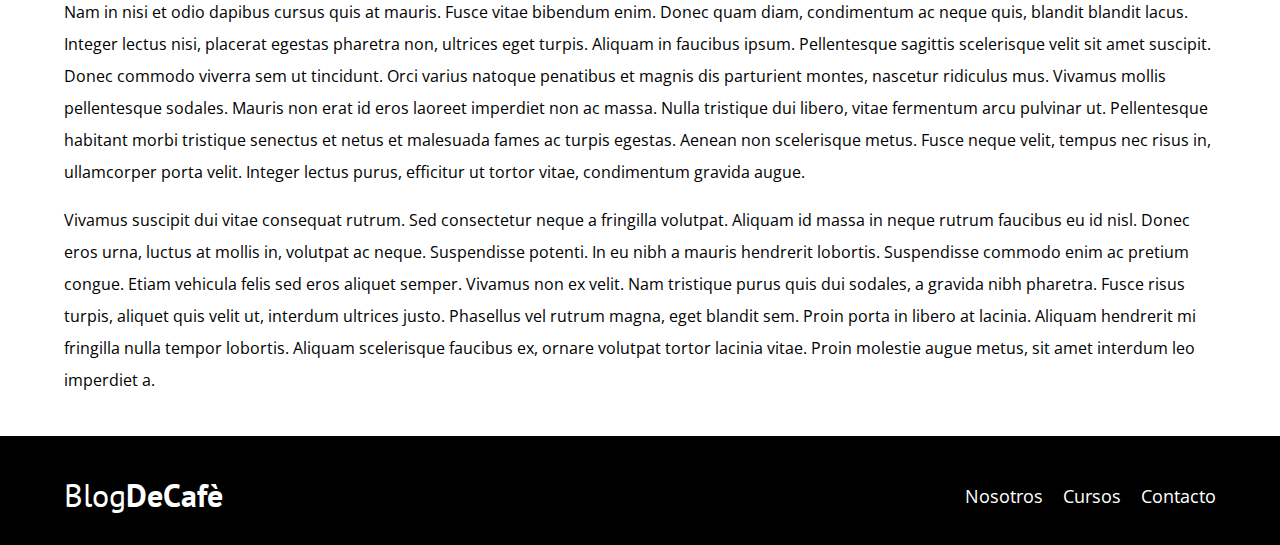
<file: proyecto3/entada.html>
<!DOCTYPE html>
<html lang="en">

<head>
    <meta charset="UTF-8">
    <meta http-equiv="X-UA-Compatible" content="IE=edge">
    <meta name="viewport" content="width=device-width, initial-scale=1.0">
    <link rel="stylesheet" href="css/style.css">
    <link
        href="https://fonts.googleapis.com/css2?family=Open+Sans&family=PT+Sans:wght@400;700&family=Staatliches&display=swap"
        rel="stylesheet">
    <link rel="stylesheet" href="css/normalize.css">
    <title>BlocgDeCafè</title>
</head>

<body>
    <header class="header">
        <div class="contenedor">
            <div class="barra">
                <a class="logo" href="index.html">
                    <h1 class="logo__nombre no-margin centrar-texto">Blog<span class="logo__blod">DeCafè</span></h1>
                </a>

                <nav class="navegacion">
                    <a href="nosotros.html" class="navegacion__enlace">Nosotros</a>
                    <a href="cursos.html" class="navegacion__enlace">Cursos</a>
                    <a href="contacto.html" class="navegacion__enlace">Contacto</a>
                </nav>
            </div>
        </div>

        <div class="header__texto">
            <h2 class="no-margin">Blog de cafe con consejos y cursos</h2>
            <p class="no-margin">Aprende de los expertos con las mejores recetas y consejos</p>
        </div>
    </header>
    <main class="contenedor">
        <h3 class="centrar-texto">sobre Nosotros</h3>
        <img src="img/blog1.jpg" alt="blog">
        <p>Lorem ipsum dolor sit amet, consectetur adipiscing elit. Nam nec nisi odio. Class aptent taciti sociosqu ad
            litora torquent per conubia nostra, per inceptos himenaeos. Sed sit amet finibus neque. Morbi lacinia, nisl
            vitae dictum fringilla, est ligula imperdiet libero, pulvinar sollicitudin nibh nulla nec metus. In et ex
            nisl. Aliquam et ornare enim. Duis in sapien vitae tellus egestas finibus eget vel nunc. Nulla in diam
            faucibus, varius lectus nec, cursus turpis. Vestibulum ante ipsum primis in faucibus orci luctus et ultrices
            posuere cubilia curae; Nullam nibh est, interdum ac nunc eu, scelerisque placerat dolor. Mauris malesuada ex
            metus, a elementum ipsum ultricies tempor. Ut a cursus turpis.</p>

         <p> Nam in nisi et odio dapibus cursus quis at mauris. Fusce vitae bibendum enim. Donec quam diam, condimentum
            ac neque quis, blandit blandit lacus. Integer lectus nisi, placerat egestas pharetra non, ultrices eget
            turpis. Aliquam in faucibus ipsum. Pellentesque sagittis scelerisque velit sit amet suscipit. Donec commodo
            viverra sem ut tincidunt. Orci varius natoque penatibus et magnis dis parturient montes, nascetur ridiculus
            mus. Vivamus mollis pellentesque sodales. Mauris non erat id eros laoreet imperdiet non ac massa. Nulla
            tristique dui libero, vitae fermentum arcu pulvinar ut. Pellentesque habitant morbi tristique senectus et
            netus et malesuada fames ac turpis egestas. Aenean non scelerisque metus. Fusce neque velit, tempus nec
            risus in, ullamcorper porta velit. Integer lectus purus, efficitur ut tortor vitae, condimentum gravida
            augue.</p>

        <p> Vivamus suscipit dui vitae consequat rutrum. Sed consectetur neque a fringilla volutpat. Aliquam id massa in
            neque rutrum faucibus eu id nisl. Donec eros urna, luctus at mollis in, volutpat ac neque. Suspendisse
            potenti. In eu nibh a mauris hendrerit lobortis. Suspendisse commodo enim ac pretium congue. Etiam vehicula
            felis sed eros aliquet semper. Vivamus non ex velit. Nam tristique purus quis dui sodales, a gravida nibh
            pharetra. Fusce risus turpis, aliquet quis velit ut, interdum ultrices justo. Phasellus vel rutrum magna,
            eget blandit sem. Proin porta in libero at lacinia. Aliquam hendrerit mi fringilla nulla tempor lobortis.
            Aliquam scelerisque faucibus ex, ornare volutpat tortor lacinia vitae. Proin molestie augue metus, sit amet
            interdum leo imperdiet a.</p>
    </main>


    <footer class="footer">
        <div class="contenedor">
            <div class="barra">
                <a class="logo" href="index.html">
                    <h1 class="logo__nombre no-margin centrar-texto">Blog<span class="logo__blod">DeCafè</span></h1>
                </a>

                <nav class="navegacion">
                    <a href="nosotros.html" class="navegacion__enlace">Nosotros</a>
                    <a href="cursos.html" class="navegacion__enlace">Cursos</a>
                    <a href="contacto.html" class="navegacion__enlace">Contacto</a>
                </nav>
            </div>
        </div>
    </footer>
    
    <script src="js/modernizr.js"></script>
</body>

</html>
</file>
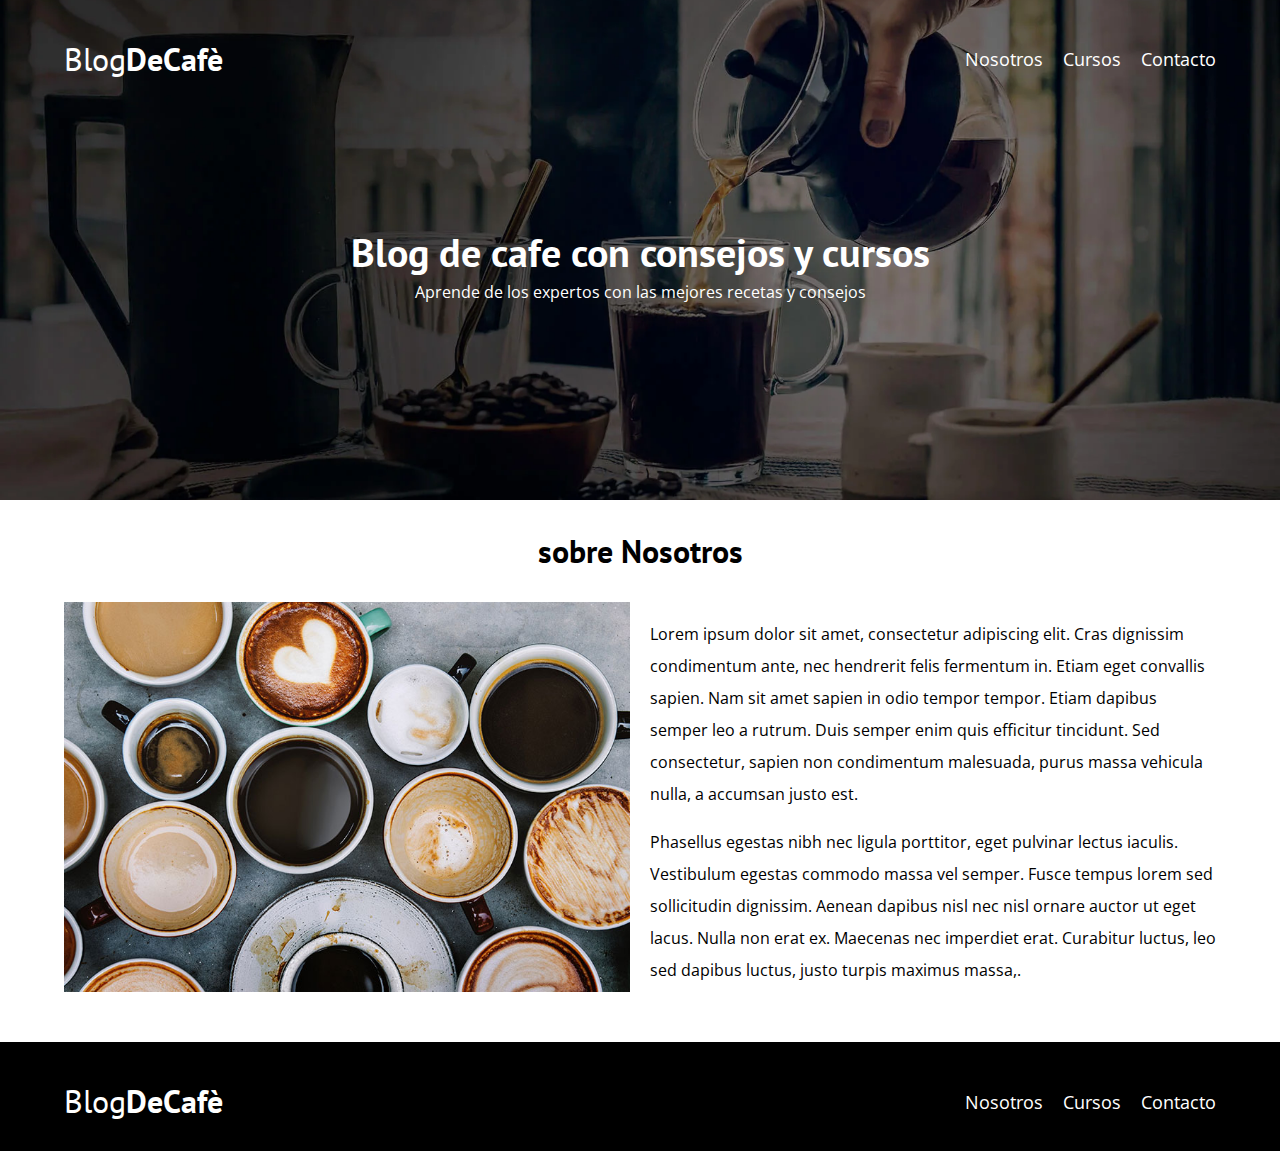
<file: proyecto3/nosotros.html>
<!DOCTYPE html>
<html lang="en">

<head>
    <meta charset="UTF-8">
    <meta http-equiv="X-UA-Compatible" content="IE=edge">
    <meta name="viewport" content="width=device-width, initial-scale=1.0">
    <link rel="stylesheet" href="css/style.css">
    <link
        href="https://fonts.googleapis.com/css2?family=Open+Sans&family=PT+Sans:wght@400;700&family=Staatliches&display=swap"
        rel="stylesheet">
    <link rel="stylesheet" href="css/normalize.css">
    <title>BlocgDeCafè</title>
</head>

<body>
    <header class="header">
        <div class="contenedor">
            <div class="barra">
                <a class="logo" href="index.html">
                    <h1 class="logo__nombre no-margin centrar-texto">Blog<span class="logo__blod">DeCafè</span></h1>
                </a>

                <nav class="navegacion">
                    <a href="nosotros.html" class="navegacion__enlace">Nosotros</a>
                    <a href="cursos.html" class="navegacion__enlace">Cursos</a>
                    <a href="contacto.html" class="navegacion__enlace">Contacto</a>
                </nav>
            </div>
        </div>

        <div class="header__texto">
            <h2 class="no-margin">Blog de cafe con consejos y cursos</h2>
            <p class="no-margin">Aprende de los expertos con las mejores recetas y consejos</p>
        </div>
    </header>
    <main class="contenedor">
        <h3 class="centrar-texto">sobre Nosotros</h3>

        <div class="sobre-nosotros">
            <div class="sobre-nosotros__imagen">
                <img src="img/nosotros.jpg" alt="nosotros">
            </div>
            <div class="sobre-nosotros__texto">
                <p>Lorem ipsum dolor sit amet, consectetur adipiscing elit. Cras dignissim condimentum ante, nec
                    hendrerit felis fermentum in. Etiam eget convallis sapien. Nam sit amet sapien in odio tempor
                    tempor. Etiam dapibus semper leo a rutrum. Duis semper enim quis efficitur tincidunt. Sed
                    consectetur, sapien non condimentum malesuada, purus massa vehicula nulla, a accumsan justo est.</p>


                    <p>Phasellus egestas nibh nec ligula porttitor, eget pulvinar lectus iaculis. Vestibulum egestas
                    commodo massa vel semper. Fusce tempus lorem sed sollicitudin dignissim. Aenean dapibus nisl nec
                    nisl ornare auctor ut eget lacus. Nulla non erat ex. Maecenas nec imperdiet erat. Curabitur luctus,
                    leo sed dapibus luctus, justo turpis maximus massa,.</p>
            </div>
        </div>
    </main>
    <footer class="footer">
        <div class="contenedor">
            <div class="barra">
                <a class="logo" href="index.html">
                    <h1 class="logo__nombre no-margin centrar-texto">Blog<span class="logo__blod">DeCafè</span></h1>
                </a>

                <nav class="navegacion">
                    <a href="nosotros.html" class="navegacion__enlace">Nosotros</a>
                    <a href="cursos.html" class="navegacion__enlace">Cursos</a>
                    <a href="contacto.html" class="navegacion__enlace">Contacto</a>
                </nav>
            </div>
        </div>
    </footer>
    
    <script src="js/modernizr.js"></script>
</body>

</html>
</file>
<file: proyecto1/css/s.css>
:root{
    --blanco: #ffffff;
    --oscuro: #212121;
    --primario: #ffc107;
    --segundo: #0097a7;
    --tresero: #757575;
    --grisClaro: #dfe9f3;
    --naraga: #ff8c00;
}
/*general*/
html{
    font-size: 62.5%;/*hack para box model*/
    box-sizing: border-box;
    scroll-snap-type: y mandatory;
}
/*scroll snap*/
.servicios, 
.navegasion-principla,
.formularios{
    scroll-snap-align: center;
    scroll-snap-stop: always;
}
*, *:before, *:after {
    box-sizing: inherit;
}

body{
    font-size: 1.6rem;/*1rem = 10px*/
    font-family: 'Krub', sans-serif;
    background-image: linear-gradient(to top, var(--oscuro) 0%, var(--blanco) 100%);
}
.contenedor {
    max-width: 120rem;
    margin: 0 auto;
}

.boton{
    background-color: var(--segundo);
    color: var(--blanco);
    padding: 1rem 3rem;
    margin-top: 3rem;
    font-size: 2rem;
    text-decoration: none;
    text-transform: uppercase;
    font-weight: bold;
    border-radius: .5rem;
    width: 90%;
    text-align: center;
    border: none;
}
@media (min-width: 768px) {
    .boton{
        width: auto;
    }
}
.boton:hover{
    cursor: pointer;
}

.sombra{
    box-shadow: 0px 5px 15px 0px rgba(51,50,51,0.29);
    background-color: var(--blanco);
    padding: 2rem;
    border-radius: 1rem;
}

/*tipografia*/
h1{
    font-size: 3.8rem;
}

h2{
    font-size: 2.8rem;
}

h3{
    font-size: 1.8rem;
}
h1,h2,h3{
    text-align: center;
}

/*titulos*/
.titulo span{
    font-size: 2rem;
}
/*utilidades*/
.w-sm-100{
    width: 100%;
}
@media (min-width: 768px) {
    .w-sm-100{
        width: auto;
    }
    
}
.flex{
    display: flex;
}
.alinear-derecha{
    justify-content: flex-end;
}

/*navegacion principal*/
.nav-bg{
    background-color: var(--segundo);
}

.navegasion-principla {
    display: flex;
    flex-direction: column;
}
@media (min-width: 768px) {
    .navegasion-principla {
        flex-direction: row;
        justify-content: space-between;
    }
}

.navegasion-principla a {
    display:block;
    text-align: center;
    color: var(--blanco);
    text-decoration: none;
    font-size: 2rem;
    font-weight: 700;
    padding: 2rem;
}
.navegasion-principla a:hover{
    background-color: var(--grisClaro);
    color: var(--oscuro);
}

/*diseño de fondo*/
.diseño{
    background-image: url(../img/tienda.jpg);
    background-repeat: no-repeat;
    background-size: cover;
    height: 480px;
    position: relative;
    margin-bottom: 2rem;
}
.contenido-diseño{  
    position: absolute;
    background-color: rgba(0, 0, 0, 0.7);/**anterior**/
    background-color: rgb(0 0 0/ 70%);
    width: 100%;
    height: 100%;

    display: flex;
    flex-direction: column;
    align-items: center;
    justify-content: center;
}
.contenido-diseño h2,
.contenido-diseño p {
    color: var(--blanco);
}
.contenido-diseño .ubicasion{
    display: flex;
    align-items: flex-end;
}

/*serviciosr*/
@media (min-width: 760px) {
    .drbll{
        display: grid;
        grid-template-columns: repeat(3, 1fr);
        column-gap: 1rem;
    }
}
.servicios{
    display: flex;
    flex-direction: column;
    align-items: center;
}
.servicios h3{
    color: var(--oscuro);
    font-weight: normal;
    font-weight: bold;
}
.servicios a{
    line-height: 2;
    text-align: center;
}
.servicios .iconos{
    height: 15rem;
    width: 15rem;
    background-color: var(--grisClaro);
    border-radius: 80%;
    display: flex;
    justify-content: space-evenly;
    align-items: center;
}

/*comentarios*/
.formularios{
    background-color: var(--oscuro);
    width: min(60rem, 100%);/*se utilisa elvalor mas pequeño*/
    margin: 0 auto;
    padding: 2rem;
    border-radius: 1rem ;

}

.formularios fieldset{
    border: none;
}

.formularios legend{
    color: var(--blanco);
    text-align: center;
    font-size: 1.5rem;
    text-transform: uppercase;
    font-weight: 700;
    margin-bottom: 2rem;
}

@media (min-width: 768px) {
    .contenedor-campos{
        display: grid;
        grid-template-columns: repeat(2, 1fr);
        grid-template-rows: auto auto 20rem;
        column-gap: 1rem;
    }
    .campos:nth-child(3), 
    .campos:nth-child(4) {
        grid-column: 1 / 3;
    }
}
.campos{
    margin-bottom: 1rem;
}
.campos label{
    color: var(--blanco);
    font-weight: bold;
    margin-bottom: .5rem;
    display: block;
}
.campos textarea {
    height: 20rem;
}

.input-text{
    width: 100%;
    border: none;
    padding: 1.5rem;
    border-radius: .5rem;
}

/**footer**/
.footer{
    text-align: center;
    color: var(--blanco);
}
</file>
<file: proyecto2/css/style.css>
:root{
    --primario: #9c27B0;
    --promarioOscuro: #7b0391;
    --secundario: #FFCE00;
    --secundarioOcuro: rgb(233,287,2);
    --blanco: #FFF;
    --negro: #000;

    --fuenteprincipal: 'Staatliches', cursive;
}
html {
    box-sizing: border-box;
    font-size: 62.5%;
  }
  *, *:before, *:after {
    box-sizing: inherit;
}
/**Globales**/
body{
    background-color: var(--primario);
    font-size: 1.6rem;
    line-height: 1.5;
}
p{
    font-size: 1.8rem;
    font-family:Arial, Helvetica, sans-serif;
    color: var(--blanco);
}
a{
    text-decoration: none;
}
img{
    width: 100%
}
.contenedor{
    max-width: 100rem;
    margin: 0 auto;
}

h1, h2, h3{
    text-align: center;
    color: var(--secundario);
    font-family: var(--fuenteprincipal)
}
h1{
    font-size: 4rem;
}
h2{
    font-size: 3.2rem;
}
h3{
    font-size: 2.4rem;
}
/**Header**/
.header{
    display: flex;
    justify-content: center;
}

.header__logo{
    margin: 3rem 0;
}
/**Footer**/
.footer{
    background-color: var(--promarioOscuro);
    padding: 1rem 0;
    margin-top: 2rem;
}
.footer__texto{
    font-family: var(--fuenteprincipal);
    text-align:center;
    font-size: 2.2rem;
}
/**Navegacion**/
.navegacion{
    background-color: var(--promarioOscuro);
    padding: 1rem 0;
    display: flex;
    justify-content: center;
    gap: 2rem;
}
.navegacion__enlaces{
    font-family: var(--fuenteprincipal);
    color: var(--blanco);
    font-size: 3rem;
    transition:font-size .3s ease;
    text-align: center;
}
.navegacion__enlaces--activo,
.navegacion__enlaces:hover{

    font-size:3.5rem;
    color: var(--secundario);
}

/**Grid**/
.grid{
    display: grid;
    grid-template-columns: repeat(2, 1fr);
    gap:2rem;
}
@media(min-width: 768px){
    .grid{
        grid-template-columns: repeat(3, 1fr);
    }
}
/**Producto**/
.producto{
    background-color: var(--promarioOscuro);
    padding: 1rem;
}
.producto__nombre{
    font-size: 4rem;
}
.producto__precio{
    font-size: 2.8rem;
    color: var(--secundario);
}
.producto__nombre,
.producto__precio{
    font-family: var(--fuenteprincipal);
    margin:10px 0;
    text-align: center;
    line-height:1.2;
}
/**graficos**/
.graficos{
    min-height: 30rem;
    background-repeat:no-repeat;
    background-size:cover;
    grid-column: 1 / 3;
}
.graficos__camisas{
    grid-row: 2 / 3;
    background-image: url(../img/propaganda1.jpg);
}
.graficos__node{
    background-image:url(../img/propaganda\ 2.jpg);
    grid-row: 8 / 9;
}
@media(min-width:768px){
    .graficos__node{
        grid-row: 5 / 6;
        grid-column:2 / 4;
    }
}
/**nosotros**/
.nosotros{
    display: grid;
    grid-template-rows:repeat(2, auto);
}
@media(min-width:768px){
    .nosotros{
        grid-template-columns: repeat(2, 1fr);
        column-gap: 2rem;
    }
}
.nosotros__imagen{
    grid-row: 1 / 2;
}
@media(min-width:768px){
    .nosotros__imagen{
        grid-column: 2 / 3;
    }
}
/**Bloques**/
.bloques{
    display: grid;
    grid-template-columns:repeat(2, 1fr);
    gap: 2rem;
}
@media(min-width: 768px){
    .bloques{
        grid-template-columns:repeat(4, 1fr);
    }
}
.bloque{
    text-align: center;
}
.bloque__titulo{
    margin: 0;
}
/**pagina del producto**/
@media(min-width: 768px){
    .camisa{
        display: grid;
        grid-template-columns:repeat(2, 1fr);
        column-gap:2rem;
    }
}
.formulario{
    display: grid;
    grid-template-columns:repeat(2, 1fr);
    gap: 2rem;
}
.formulario__campo{
    border: 1rem solid var(--promarioOscuro);
    background-color: var(--primario);
    color: var(--blanco);
    font-size:2rem;
    font-family:Arial, Helvetica, sans-serif;
    padding:1rem;
    appearance:none;
}
.formulario__submit{
    background-color:var(--secundario);
    border: none;
    font-size: 2rem;
    font-family: var(--fuenteprincipal);
    padding:2rem;
    transition: background-color font-size .3s ease;
    grid-column: 1 / 3;
}
.formulario__submit:hover{
    font-size:2.4rem;
    cursor:pointer;
    background-color: var(--secundarioOcuro);
}
</file>
<file: proyecto3/css/style.css>
:root{
    --fuenteHeading: 'PT Sans', Sans-serif;
    --fuenteParafos: 'Open Sans', Sans-serif;

    --Primario: #784D3C;
    --gris: #e1e1e1;
    --blanco: #FFFFFF;
    --negro: #000000;
}

html{
    box-sizing: border-box;
    font-size: 62.5%; /*1rem = 10px*/
}

*, *:before, *:after{
    box-sizing: inherit;
}

body{
    font-family: var(--fuenteParafos);
    font-size: 1.6rem;
    line-height:2;
}

/**Globales**/
.contenedor{
    width:min(90%, 120rem);
    margin:0 auto;
}

a{
    text-decoration: none;
}

h1, h2, h3, h4{
    font-family: var(--fuenteHeading);
    line-height: 1.2;
}

h1{
    font-size: 4,8rem;
}

h2{
    font-size: 4rem;
}

h3{
    font-size: 3.2rem;
}

h4{
    font-size: 2.8rem;
}

img{
    max-width:100%
}

/**Utilidades**/
.no-margin{
    margin:0;
}

.no-padding{
    padding:0;
}

.centrar-texto{
    text-align: center;
}

/**Header**/
.webp .header{
    background-image:url(../img/banner.webp);
}
.no-webp .header{
    background-image:url(../img/banner.jpg);
} 
.header{
    height:50rem;
    background-size: cover;
    background-repeat:no-repeat;
    background-position:center center;
}

.header__texto{
    text-align:center;
    color: var(--blanco);
    margin-top:5rem;
}
@media (min-width: 768px) {
    .header__texto{
        margin-top: 15rem;
    }
}
.barra{
    padding-top:4rem;
}
@media (min-width: 768px) {
    .barra{
        display:flex;
        justify-content:space-between;/**horisontal**/
        align-items: center;/**bertical**/
    }
}

.logo{
    color: var(--blanco);
}

.logo__nombre{
    font-weight: 400;
}

.logo__blod{
    font-weight: 700;
}

@media (min-width: 768px) {
    .navegacion{
        display:flex;
        gap:2rem;
    }
}

.navegacion__enlace{
    display:block;
    text-align:center;
    font-size:1.8rem;
    color: var(--blanco);
}
@media (min-width: 768px) {
    .contenido-principal{
        display:grid;
        grid-template-columns:2fr 1fr;
        column-gap:4rem;
    }
}
.entrada{
    border-bottom: 1px solid var(--gris);
    margin-bottom:2rem;
}
.entrada:last-of-type{
    border: none;
    margin-bottom: 0;
}
.boton{
    display:block;
    font-family: var(--fuenteHeading);
    color:vaR(--blanco);
    text-align:center;
    padding: 1rem 3rem;
    font-size:1.84rem;
    text-transform:uppercase;
    font-weight: 700;
    margin-bottom: 2rem;
    border:none;

}
@media (min-width: 768px) {
    .boton{
        display:inline-block;
    }
}
.boton:hover{
    cursor:pointer;
}
.boton--primario{
    background-color: var(--negro);
    transition:5ms;
}
.boton--primario:hover{
    font-size: 21px;
}
.boton--secundario{
    background-color:var(--Primario)
}
.boton--secundario:hover{
    font-size: 21px;
    transition:5ms;
}
.cursos{
    list-style: none;
}

.widget-cursos{
    border-bottom: 1px solid var(--gris);
    margin-bottom:2rem;
}
.widget-cursos:last-of-type{
    border:none;
    margin-bottom:0;
}
.widget-cursos__label{
    font-family: var(--fuenteHeading);
    font-weight: bold;
}
.widget-cursos__info{
    font-weight:normal;
}

.widget-cursos__label,
.widget-cursos__info{
    font-size: 2rem;
}

.footer{
    background-color:var(--negro);
    padding-bottom:3rem;
    margin-top:4rem;
}
/**sobre nosotros**/
@media (min-width: 768px) {
    .sobre-nosotros{
        display: grid;
        grid-template-columns:repeat(2, 1fr);
        column-gap:2rem;
    }
}
/**curso**/
.curso{
    padding:3rem 0;
    border-bottom:1px solid var(--gris);
}
@media (min-width: 768px) {
    .curso{
        display:grid;
        grid-template-columns:1fr 2fr;
        column-gap:2rem;
    }
}
.curso:last-of-type{
    border:none;
}

.curso__label{
    font-family: var(--fuenteHeading);
    font-weight: bold;
}
.curso__info{
    font-weight:normal;
}

.curso__label,
.curso__info{
    font-size: 2rem;
}

/**contacto**/
.contacto-bg{
    background-image:url(../img/contacto.jpg);
    height:40rem;
    background-size:cover;
    background-repeat:no-repeat;
}

.formulario{
    background-color:var(--blanco);
    margin:-5rem auto 0 auto;
    width:95%;
    padding:5rem;
}
.campo{
    display:flex;
    margin-bottom:2rem;
    gap:2rem;
}
.campo__label{
    flex:0 0 9rem;
    text-align:right;
}
.campo__field{
    flex:1;
    border:1px solid var(--gris);
}
.campo__field--textarea{
    height:20rem;
}
</file>
<file: proyecto1/css/normalit.css>
/*! normalize.css v8.0.1 | MIT License | github.com/necolas/normalize.css */

/* Document
   ========================================================================== */

/**
 * 1. Correct the line height in all browsers.
 * 2. Prevent adjustments of font size after orientation changes in iOS.
 */

 html {
    line-height: 1.15; /* 1 */
    -webkit-text-size-adjust: 100%; /* 2 */
  }
  
  /* Sections
     ========================================================================== */
  
  /**
   * Remove the margin in all browsers.
   */
  
  body {
    margin: 0;
  }
  
  /**
   * Render the `main` element consistently in IE.
   */
  
  main {
    display: block;
  }
  
  /**
   * Correct the font size and margin on `h1` elements within `section` and
   * `article` contexts in Chrome, Firefox, and Safari.
   */
  
  h1 {
    font-size: 2em;
    margin: 0.67em 0;
  }
  
  /* Grouping content
     ========================================================================== */
  
  /**
   * 1. Add the correct box sizing in Firefox.
   * 2. Show the overflow in Edge and IE.
   */
  
  hr {
    box-sizing: content-box; /* 1 */
    height: 0; /* 1 */
    overflow: visible; /* 2 */
  }
  
  /**
   * 1. Correct the inheritance and scaling of font size in all browsers.
   * 2. Correct the odd `em` font sizing in all browsers.
   */
  
  pre {
    font-family: monospace, monospace; /* 1 */
    font-size: 1em; /* 2 */
  }
  
  /* Text-level semantics
     ========================================================================== */
  
  /**
   * Remove the gray background on active links in IE 10.
   */
  
  a {
    background-color: transparent;
  }
  
  /**
   * 1. Remove the bottom border in Chrome 57-
   * 2. Add the correct text decoration in Chrome, Edge, IE, Opera, and Safari.
   */
  
  abbr[title] {
    border-bottom: none; /* 1 */
    text-decoration: underline; /* 2 */
    text-decoration: underline dotted; /* 2 */
  }
  
  /**
   * Add the correct font weight in Chrome, Edge, and Safari.
   */
  
  b,
  strong {
    font-weight: bolder;
  }
  
  /**
   * 1. Correct the inheritance and scaling of font size in all browsers.
   * 2. Correct the odd `em` font sizing in all browsers.
   */
  
  code,
  kbd,
  samp {
    font-family: monospace, monospace; /* 1 */
    font-size: 1em; /* 2 */
  }
  
  /**
   * Add the correct font size in all browsers.
   */
  
  small {
    font-size: 80%;
  }
  
  /**
   * Prevent `sub` and `sup` elements from affecting the line height in
   * all browsers.
   */
  
  sub,
  sup {
    font-size: 75%;
    line-height: 0;
    position: relative;
    vertical-align: baseline;
  }
  
  sub {
    bottom: -0.25em;
  }
  
  sup {
    top: -0.5em;
  }
  
  /* Embedded content
     ========================================================================== */
  
  /**
   * Remove the border on images inside links in IE 10.
   */
  
  img {
    border-style: none;
  }
  
  /* Forms
     ========================================================================== */
  
  /**
   * 1. Change the font styles in all browsers.
   * 2. Remove the margin in Firefox and Safari.
   */
  
  button,
  input,
  optgroup,
  select,
  textarea {
    font-family: inherit; /* 1 */
    font-size: 100%; /* 1 */
    line-height: 1.15; /* 1 */
    margin: 0; /* 2 */
  }
  
  /**
   * Show the overflow in IE.
   * 1. Show the overflow in Edge.
   */
  
  button,
  input { /* 1 */
    overflow: visible;
  }
  
  /**
   * Remove the inheritance of text transform in Edge, Firefox, and IE.
   * 1. Remove the inheritance of text transform in Firefox.
   */
  
  button,
  select { /* 1 */
    text-transform: none;
  }
  
  /**
   * Correct the inability to style clickable types in iOS and Safari.
   */
  
  button,
  [type="button"],
  [type="reset"],
  [type="submit"] {
    -webkit-appearance: button;
  }
  
  /**
   * Remove the inner border and padding in Firefox.
   */
  
  button::-moz-focus-inner,
  [type="button"]::-moz-focus-inner,
  [type="reset"]::-moz-focus-inner,
  [type="submit"]::-moz-focus-inner {
    border-style: none;
    padding: 0;
  }
  
  /**
   * Restore the focus styles unset by the previous rule.
   */
  
  button:-moz-focusring,
  [type="button"]:-moz-focusring,
  [type="reset"]:-moz-focusring,
  [type="submit"]:-moz-focusring {
    outline: 1px dotted ButtonText;
  }
  
  /**
   * Correct the padding in Firefox.
   */
  
  fieldset {
    padding: 0.35em 0.75em 0.625em;
  }
  
  /**
   * 1. Correct the text wrapping in Edge and IE.
   * 2. Correct the color inheritance from `fieldset` elements in IE.
   * 3. Remove the padding so developers are not caught out when they zero out
   *    `fieldset` elements in all browsers.
   */
  
  legend {
    box-sizing: border-box; /* 1 */
    color: inherit; /* 2 */
    display: table; /* 1 */
    max-width: 100%; /* 1 */
    padding: 0; /* 3 */
    white-space: normal; /* 1 */
  }
  
  /**
   * Add the correct vertical alignment in Chrome, Firefox, and Opera.
   */
  
  progress {
    vertical-align: baseline;
  }
  
  /**
   * Remove the default vertical scrollbar in IE 10+.
   */
  
  textarea {
    overflow: auto;
  }
  
  /**
   * 1. Add the correct box sizing in IE 10.
   * 2. Remove the padding in IE 10.
   */
  
  [type="checkbox"],
  [type="radio"] {
    box-sizing: border-box; /* 1 */
    padding: 0; /* 2 */
  }
  
  /**
   * Correct the cursor style of increment and decrement buttons in Chrome.
   */
  
  [type="number"]::-webkit-inner-spin-button,
  [type="number"]::-webkit-outer-spin-button {
    height: auto;
  }
  
  /**
   * 1. Correct the odd appearance in Chrome and Safari.
   * 2. Correct the outline style in Safari.
   */
  
  [type="search"] {
    -webkit-appearance: textfield; /* 1 */
    outline-offset: -2px; /* 2 */
  }
  
  /**
   * Remove the inner padding in Chrome and Safari on macOS.
   */
  
  [type="search"]::-webkit-search-decoration {
    -webkit-appearance: none;
  }
  
  /**
   * 1. Correct the inability to style clickable types in iOS and Safari.
   * 2. Change font properties to `inherit` in Safari.
   */
  
  ::-webkit-file-upload-button {
    -webkit-appearance: button; /* 1 */
    font: inherit; /* 2 */
  }
  
  /* Interactive
     ========================================================================== */
  
  /*
   * Add the correct display in Edge, IE 10+, and Firefox.
   */
  
  details {
    display: block;
  }
  
  /*
   * Add the correct display in all browsers.
   */
  
  summary {
    display: list-item;
  }
  
  /* Misc
     ========================================================================== */
  
  /**
   * Add the correct display in IE 10+.
   */
  
  template {
    display: none;
  }
  
  /**
   * Add the correct display in IE 10.
   */
  
  [hidden] {
    display: none;
  }
</file>
<file: proyecto2/css/normalais.css>
/*! normalize.css v8.0.1 | MIT License | github.com/necolas/normalize.css */

/* Document
   ========================================================================== */

/**
 * 1. Correct the line height in all browsers.
 * 2. Prevent adjustments of font size after orientation changes in iOS.
 */

 html {
    line-height: 1.15; /* 1 */
    -webkit-text-size-adjust: 100%; /* 2 */
  }
  
  /* Sections
     ========================================================================== */
  
  /**
   * Remove the margin in all browsers.
   */
  
  body {
    margin: 0;
  }
  
  /**
   * Render the `main` element consistently in IE.
   */
  
  main {
    display: block;
  }
  
  /**
   * Correct the font size and margin on `h1` elements within `section` and
   * `article` contexts in Chrome, Firefox, and Safari.
   */
  
  h1 {
    font-size: 2em;
    margin: 0.67em 0;
  }
  
  /* Grouping content
     ========================================================================== */
  
  /**
   * 1. Add the correct box sizing in Firefox.
   * 2. Show the overflow in Edge and IE.
   */
  
  hr {
    box-sizing: content-box; /* 1 */
    height: 0; /* 1 */
    overflow: visible; /* 2 */
  }
  
  /**
   * 1. Correct the inheritance and scaling of font size in all browsers.
   * 2. Correct the odd `em` font sizing in all browsers.
   */
  
  pre {
    font-family: monospace, monospace; /* 1 */
    font-size: 1em; /* 2 */
  }
  
  /* Text-level semantics
     ========================================================================== */
  
  /**
   * Remove the gray background on active links in IE 10.
   */
  
  a {
    background-color: transparent;
  }
  
  /**
   * 1. Remove the bottom border in Chrome 57-
   * 2. Add the correct text decoration in Chrome, Edge, IE, Opera, and Safari.
   */
  
  abbr[title] {
    border-bottom: none; /* 1 */
    text-decoration: underline; /* 2 */
    text-decoration: underline dotted; /* 2 */
  }
  
  /**
   * Add the correct font weight in Chrome, Edge, and Safari.
   */
  
  b,
  strong {
    font-weight: bolder;
  }
  
  /**
   * 1. Correct the inheritance and scaling of font size in all browsers.
   * 2. Correct the odd `em` font sizing in all browsers.
   */
  
  code,
  kbd,
  samp {
    font-family: monospace, monospace; /* 1 */
    font-size: 1em; /* 2 */
  }
  
  /**
   * Add the correct font size in all browsers.
   */
  
  small {
    font-size: 80%;
  }
  
  /**
   * Prevent `sub` and `sup` elements from affecting the line height in
   * all browsers.
   */
  
  sub,
  sup {
    font-size: 75%;
    line-height: 0;
    position: relative;
    vertical-align: baseline;
  }
  
  sub {
    bottom: -0.25em;
  }
  
  sup {
    top: -0.5em;
  }
  
  /* Embedded content
     ========================================================================== */
  
  /**
   * Remove the border on images inside links in IE 10.
   */
  
  img {
    border-style: none;
  }
  
  /* Forms
     ========================================================================== */
  
  /**
   * 1. Change the font styles in all browsers.
   * 2. Remove the margin in Firefox and Safari.
   */
  
  button,
  input,
  optgroup,
  select,
  textarea {
    font-family: inherit; /* 1 */
    font-size: 100%; /* 1 */
    line-height: 1.15; /* 1 */
    margin: 0; /* 2 */
  }
  
  /**
   * Show the overflow in IE.
   * 1. Show the overflow in Edge.
   */
  
  button,
  input { /* 1 */
    overflow: visible;
  }
  
  /**
   * Remove the inheritance of text transform in Edge, Firefox, and IE.
   * 1. Remove the inheritance of text transform in Firefox.
   */
  
  button,
  select { /* 1 */
    text-transform: none;
  }
  
  /**
   * Correct the inability to style clickable types in iOS and Safari.
   */
  
  button,
  [type="button"],
  [type="reset"],
  [type="submit"] {
    -webkit-appearance: button;
  }
  
  /**
   * Remove the inner border and padding in Firefox.
   */
  
  button::-moz-focus-inner,
  [type="button"]::-moz-focus-inner,
  [type="reset"]::-moz-focus-inner,
  [type="submit"]::-moz-focus-inner {
    border-style: none;
    padding: 0;
  }
  
  /**
   * Restore the focus styles unset by the previous rule.
   */
  
  button:-moz-focusring,
  [type="button"]:-moz-focusring,
  [type="reset"]:-moz-focusring,
  [type="submit"]:-moz-focusring {
    outline: 1px dotted ButtonText;
  }
  
  /**
   * Correct the padding in Firefox.
   */
  
  fieldset {
    padding: 0.35em 0.75em 0.625em;
  }
  
  /**
   * 1. Correct the text wrapping in Edge and IE.
   * 2. Correct the color inheritance from `fieldset` elements in IE.
   * 3. Remove the padding so developers are not caught out when they zero out
   *    `fieldset` elements in all browsers.
   */
  
  legend {
    box-sizing: border-box; /* 1 */
    color: inherit; /* 2 */
    display: table; /* 1 */
    max-width: 100%; /* 1 */
    padding: 0; /* 3 */
    white-space: normal; /* 1 */
  }
  
  /**
   * Add the correct vertical alignment in Chrome, Firefox, and Opera.
   */
  
  progress {
    vertical-align: baseline;
  }
  
  /**
   * Remove the default vertical scrollbar in IE 10+.
   */
  
  textarea {
    overflow: auto;
  }
  
  /**
   * 1. Add the correct box sizing in IE 10.
   * 2. Remove the padding in IE 10.
   */
  
  [type="checkbox"],
  [type="radio"] {
    box-sizing: border-box; /* 1 */
    padding: 0; /* 2 */
  }
  
  /**
   * Correct the cursor style of increment and decrement buttons in Chrome.
   */
  
  [type="number"]::-webkit-inner-spin-button,
  [type="number"]::-webkit-outer-spin-button {
    height: auto;
  }
  
  /**
   * 1. Correct the odd appearance in Chrome and Safari.
   * 2. Correct the outline style in Safari.
   */
  
  [type="search"] {
    -webkit-appearance: textfield; /* 1 */
    outline-offset: -2px; /* 2 */
  }
  
  /**
   * Remove the inner padding in Chrome and Safari on macOS.
   */
  
  [type="search"]::-webkit-search-decoration {
    -webkit-appearance: none;
  }
  
  /**
   * 1. Correct the inability to style clickable types in iOS and Safari.
   * 2. Change font properties to `inherit` in Safari.
   */
  
  ::-webkit-file-upload-button {
    -webkit-appearance: button; /* 1 */
    font: inherit; /* 2 */
  }
  
  /* Interactive
     ========================================================================== */
  
  /*
   * Add the correct display in Edge, IE 10+, and Firefox.
   */
  
  details {
    display: block;
  }
  
  /*
   * Add the correct display in all browsers.
   */
  
  summary {
    display: list-item;
  }
  
  /* Misc
     ========================================================================== */
  
  /**
   * Add the correct display in IE 10+.
   */
  
  template {
    display: none;
  }
  
  /**
   * Add the correct display in IE 10.
   */
  
  [hidden] {
    display: none;
  }/*! normalize.css v8.0.1 | MIT License | github.com/necolas/normalize.css */

/* Document
   ========================================================================== */

/**
 * 1. Correct the line height in all browsers.
 * 2. Prevent adjustments of font size after orientation changes in iOS.
 */

html {
  line-height: 1.15; /* 1 */
  -webkit-text-size-adjust: 100%; /* 2 */
}

/* Sections
   ========================================================================== */

/**
 * Remove the margin in all browsers.
 */

body {
  margin: 0;
}

/**
 * Render the `main` element consistently in IE.
 */

main {
  display: block;
}

/**
 * Correct the font size and margin on `h1` elements within `section` and
 * `article` contexts in Chrome, Firefox, and Safari.
 */

h1 {
  font-size: 2em;
  margin: 0.67em 0;
}

/* Grouping content
   ========================================================================== */

/**
 * 1. Add the correct box sizing in Firefox.
 * 2. Show the overflow in Edge and IE.
 */

hr {
  box-sizing: content-box; /* 1 */
  height: 0; /* 1 */
  overflow: visible; /* 2 */
}

/**
 * 1. Correct the inheritance and scaling of font size in all browsers.
 * 2. Correct the odd `em` font sizing in all browsers.
 */

pre {
  font-family: monospace, monospace; /* 1 */
  font-size: 1em; /* 2 */
}

/* Text-level semantics
   ========================================================================== */

/**
 * Remove the gray background on active links in IE 10.
 */

a {
  background-color: transparent;
}

/**
 * 1. Remove the bottom border in Chrome 57-
 * 2. Add the correct text decoration in Chrome, Edge, IE, Opera, and Safari.
 */

abbr[title] {
  border-bottom: none; /* 1 */
  text-decoration: underline; /* 2 */
  text-decoration: underline dotted; /* 2 */
}

/**
 * Add the correct font weight in Chrome, Edge, and Safari.
 */

b,
strong {
  font-weight: bolder;
}

/**
 * 1. Correct the inheritance and scaling of font size in all browsers.
 * 2. Correct the odd `em` font sizing in all browsers.
 */

code,
kbd,
samp {
  font-family: monospace, monospace; /* 1 */
  font-size: 1em; /* 2 */
}

/**
 * Add the correct font size in all browsers.
 */

small {
  font-size: 80%;
}

/**
 * Prevent `sub` and `sup` elements from affecting the line height in
 * all browsers.
 */

sub,
sup {
  font-size: 75%;
  line-height: 0;
  position: relative;
  vertical-align: baseline;
}

sub {
  bottom: -0.25em;
}

sup {
  top: -0.5em;
}

/* Embedded content
   ========================================================================== */

/**
 * Remove the border on images inside links in IE 10.
 */

img {
  border-style: none;
}

/* Forms
   ========================================================================== */

/**
 * 1. Change the font styles in all browsers.
 * 2. Remove the margin in Firefox and Safari.
 */

button,
input,
optgroup,
select,
textarea {
  font-family: inherit; /* 1 */
  font-size: 100%; /* 1 */
  line-height: 1.15; /* 1 */
  margin: 0; /* 2 */
}

/**
 * Show the overflow in IE.
 * 1. Show the overflow in Edge.
 */

button,
input { /* 1 */
  overflow: visible;
}

/**
 * Remove the inheritance of text transform in Edge, Firefox, and IE.
 * 1. Remove the inheritance of text transform in Firefox.
 */

button,
select { /* 1 */
  text-transform: none;
}

/**
 * Correct the inability to style clickable types in iOS and Safari.
 */

button,
[type="button"],
[type="reset"],
[type="submit"] {
  -webkit-appearance: button;
}

/**
 * Remove the inner border and padding in Firefox.
 */

button::-moz-focus-inner,
[type="button"]::-moz-focus-inner,
[type="reset"]::-moz-focus-inner,
[type="submit"]::-moz-focus-inner {
  border-style: none;
  padding: 0;
}

/**
 * Restore the focus styles unset by the previous rule.
 */

button:-moz-focusring,
[type="button"]:-moz-focusring,
[type="reset"]:-moz-focusring,
[type="submit"]:-moz-focusring {
  outline: 1px dotted ButtonText;
}

/**
 * Correct the padding in Firefox.
 */

fieldset {
  padding: 0.35em 0.75em 0.625em;
}

/**
 * 1. Correct the text wrapping in Edge and IE.
 * 2. Correct the color inheritance from `fieldset` elements in IE.
 * 3. Remove the padding so developers are not caught out when they zero out
 *    `fieldset` elements in all browsers.
 */

legend {
  box-sizing: border-box; /* 1 */
  color: inherit; /* 2 */
  display: table; /* 1 */
  max-width: 100%; /* 1 */
  padding: 0; /* 3 */
  white-space: normal; /* 1 */
}

/**
 * Add the correct vertical alignment in Chrome, Firefox, and Opera.
 */

progress {
  vertical-align: baseline;
}

/**
 * Remove the default vertical scrollbar in IE 10+.
 */

textarea {
  overflow: auto;
}

/**
 * 1. Add the correct box sizing in IE 10.
 * 2. Remove the padding in IE 10.
 */

[type="checkbox"],
[type="radio"] {
  box-sizing: border-box; /* 1 */
  padding: 0; /* 2 */
}

/**
 * Correct the cursor style of increment and decrement buttons in Chrome.
 */

[type="number"]::-webkit-inner-spin-button,
[type="number"]::-webkit-outer-spin-button {
  height: auto;
}

/**
 * 1. Correct the odd appearance in Chrome and Safari.
 * 2. Correct the outline style in Safari.
 */

[type="search"] {
  -webkit-appearance: textfield; /* 1 */
  outline-offset: -2px; /* 2 */
}

/**
 * Remove the inner padding in Chrome and Safari on macOS.
 */

[type="search"]::-webkit-search-decoration {
  -webkit-appearance: none;
}

/**
 * 1. Correct the inability to style clickable types in iOS and Safari.
 * 2. Change font properties to `inherit` in Safari.
 */

::-webkit-file-upload-button {
  -webkit-appearance: button; /* 1 */
  font: inherit; /* 2 */
}

/* Interactive
   ========================================================================== */

/*
 * Add the correct display in Edge, IE 10+, and Firefox.
 */

details {
  display: block;
}

/*
 * Add the correct display in all browsers.
 */

summary {
  display: list-item;
}

/* Misc
   ========================================================================== */

/**
 * Add the correct display in IE 10+.
 */

template {
  display: none;
}

/**
 * Add the correct display in IE 10.
 */

[hidden] {
  display: none;
}
</file>
